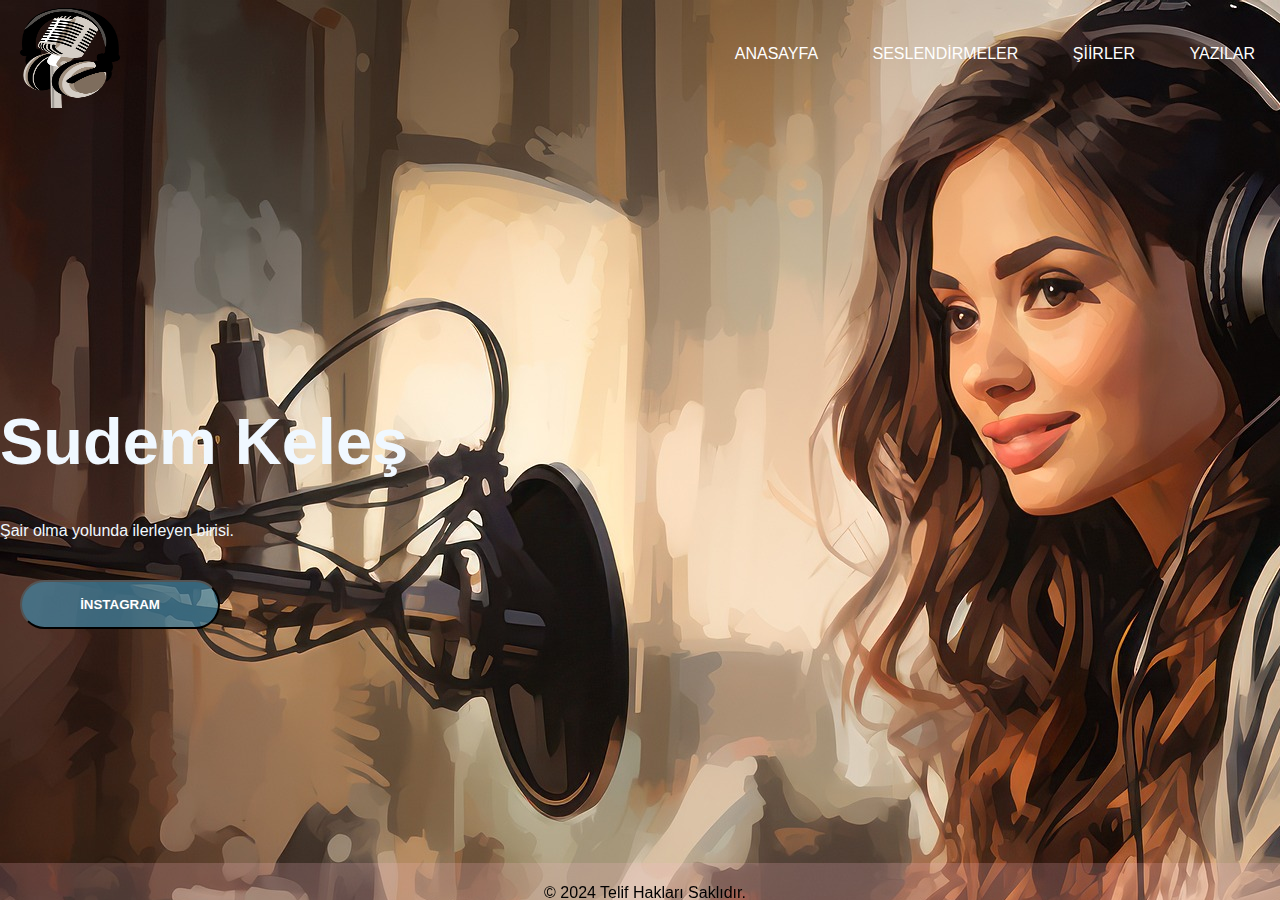
<file: index.html>
<!DOCTYPE html>
<html lang="en">
  <head>
    <meta charset="UTF-8" />
    <meta name="viewport" content="width=device-width, initial-scale=1.0" />
    <title>Anasayfa</title>
    <link
      href="https://cdn.jsdelivr.net/npm/bootstrap@5.3.0-alpha3/dist/css/bootstrap.min.css"
      rel="stylesheet"
      integrity="sha384-KK94CHFLLe+nY2dmCWGMq91rCGa5gtU4mk92HdvYe+M/SXH301p5ILy+dN9+nJOZ"
      crossorigin="anonymous"
    />

    <link rel="stylesheet" href="style.css" />
  </head>
  <body background="FOTOĞRAFLAR/2.arka plan.jpg">
    <div class="banner">
      <div class="navbar">
        <img src="FOTOĞRAFLAR/1.logo.png" alt="logo" style="margin-top:8px;margin-left:20px;" width="100" height="100" />
        <ul>
          <li><a href="index.html">ANASAYFA</a></li>
          <li><a href="seslendirmeler.html">SESLENDİRMELER</a></li>
          <li><a href="siirler.html">ŞİİRLER</a></li>
          <li><a href="yazilar.html">YAZILAR</a></li>
        </ul>
      </div>
      <div class="content">
        <h1>Sudem Keleş</h1>
        <p>Şair olma yolunda ilerleyen birisi.</p>
        <a href="https://images.app.goo.gl/BxnWoTzZ7bC2nv489"
          ><button type="button">İNSTAGRAM</button></a
        >
      </div>
    </div>
  </body>
  <footer class="telif">
    <p>&copy; 2024 Telif Hakları Saklıdır.</p>
  </footer>
</html>
</file>
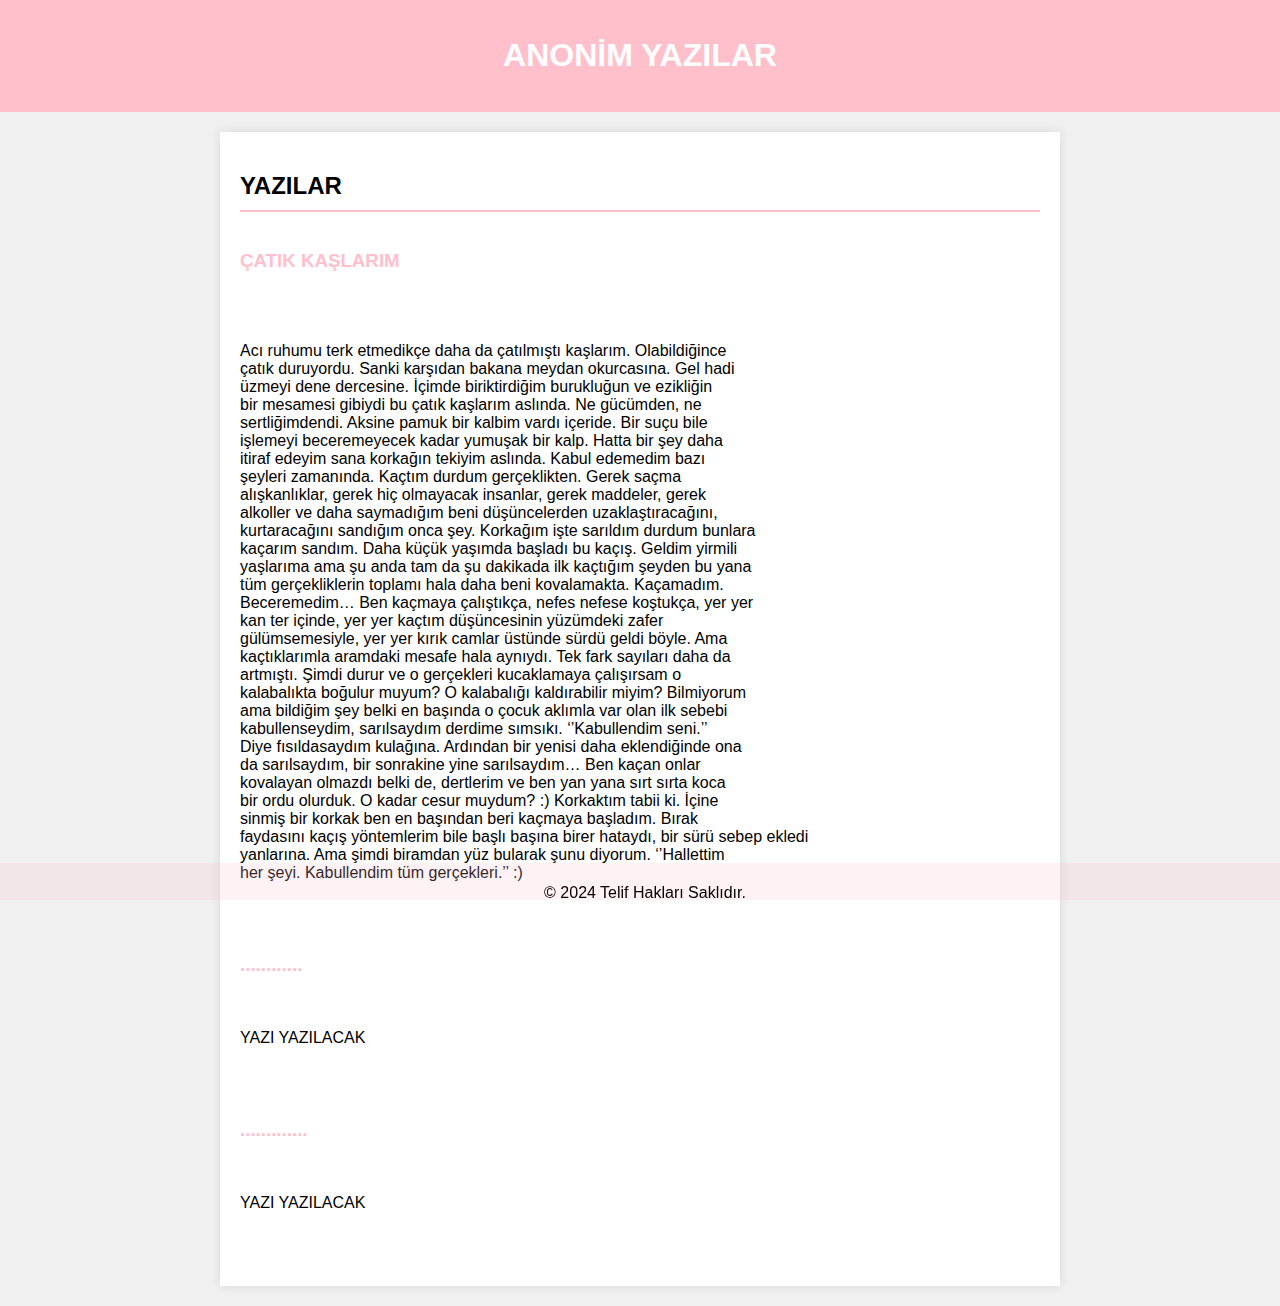
<file: anonim.html>
<!DOCTYPE html>
<html lang="en">
  <head>
    <meta charset="UTF-8" />
    <meta name="viewport" content="width=device-width, initial-scale=1.0" />
    <title>Document</title>
    <link rel="stylesheet" href="style.css" />
  </head>
  <body>
    <header>
      <h1>ANONİM YAZILAR</h1>
    </header>
    <div class="container">
      <h2>YAZILAR</h2>

      <div class="şiirsayfaları">
        <h3>ÇATIK KAŞLARIM</h3>
        <p>
          Acı ruhumu terk etmedikçe daha da çatılmıştı kaşlarım. Olabildiğince
          çatık duruyordu. Sanki karşıdan bakana meydan okurcasına. Gel hadi
          üzmeyi dene dercesine. İçimde biriktirdiğim burukluğun ve ezikliğin
          bir mesamesi gibiydi bu çatık kaşlarım aslında. Ne gücümden, ne
          sertliğimdendi. Aksine pamuk bir kalbim vardı içeride. Bir suçu bile
          işlemeyi beceremeyecek kadar yumuşak bir kalp. Hatta bir şey daha
          itiraf edeyim sana korkağın tekiyim aslında. Kabul edemedim bazı
          şeyleri zamanında. Kaçtım durdum gerçeklikten. Gerek saçma
          alışkanlıklar, gerek hiç olmayacak insanlar, gerek maddeler, gerek
          alkoller ve daha saymadığım beni düşüncelerden uzaklaştıracağını,
          kurtaracağını sandığım onca şey. Korkağım işte sarıldım durdum bunlara
          kaçarım sandım. Daha küçük yaşımda başladı bu kaçış. Geldim yirmili
          yaşlarıma ama şu anda tam da şu dakikada ilk kaçtığım şeyden bu yana
          tüm gerçekliklerin toplamı hala daha beni kovalamakta. Kaçamadım.
          Beceremedim… Ben kaçmaya çalıştıkça, nefes nefese koştukça, yer yer
          kan ter içinde, yer yer kaçtım düşüncesinin yüzümdeki zafer
          gülümsemesiyle, yer yer kırık camlar üstünde sürdü geldi böyle. Ama
          kaçtıklarımla aramdaki mesafe hala aynıydı. Tek fark sayıları daha da
          artmıştı. Şimdi durur ve o gerçekleri kucaklamaya çalışırsam o
          kalabalıkta boğulur muyum? O kalabalığı kaldırabilir miyim? Bilmiyorum
          ama bildiğim şey belki en başında o çocuk aklımla var olan ilk sebebi
          kabullenseydim, sarılsaydım derdime sımsıkı. ‘’Kabullendim seni.’’
          Diye fısıldasaydım kulağına. Ardından bir yenisi daha eklendiğinde ona
          da sarılsaydım, bir sonrakine yine sarılsaydım… Ben kaçan onlar
          kovalayan olmazdı belki de, dertlerim ve ben yan yana sırt sırta koca
          bir ordu olurduk. O kadar cesur muydum? :) Korkaktım tabii ki. İçine
          sinmiş bir korkak ben en başından beri kaçmaya başladım. Bırak
          faydasını kaçış yöntemlerim bile başlı başına birer hataydı, bir sürü sebep ekledi
          yanlarına. Ama şimdi biramdan yüz bularak şunu diyorum. ‘’Hallettim
          her şeyi. Kabullendim tüm gerçekleri.’’ :)
        </p>
      </div>

      <div class="şiirsayfaları">
        <h3>............</h3>
        <p>YAZI YAZILACAK</p>
      </div>

      <div class="şiirsayfaları">
        <h3>.............</h3>
        <p>YAZI YAZILACAK</p>
      </div>
    </div>
  </body>
  <footer class="telif">
    <p>&copy; 2024 Telif Hakları Saklıdır.</p>
  </footer>
</html>
</file>
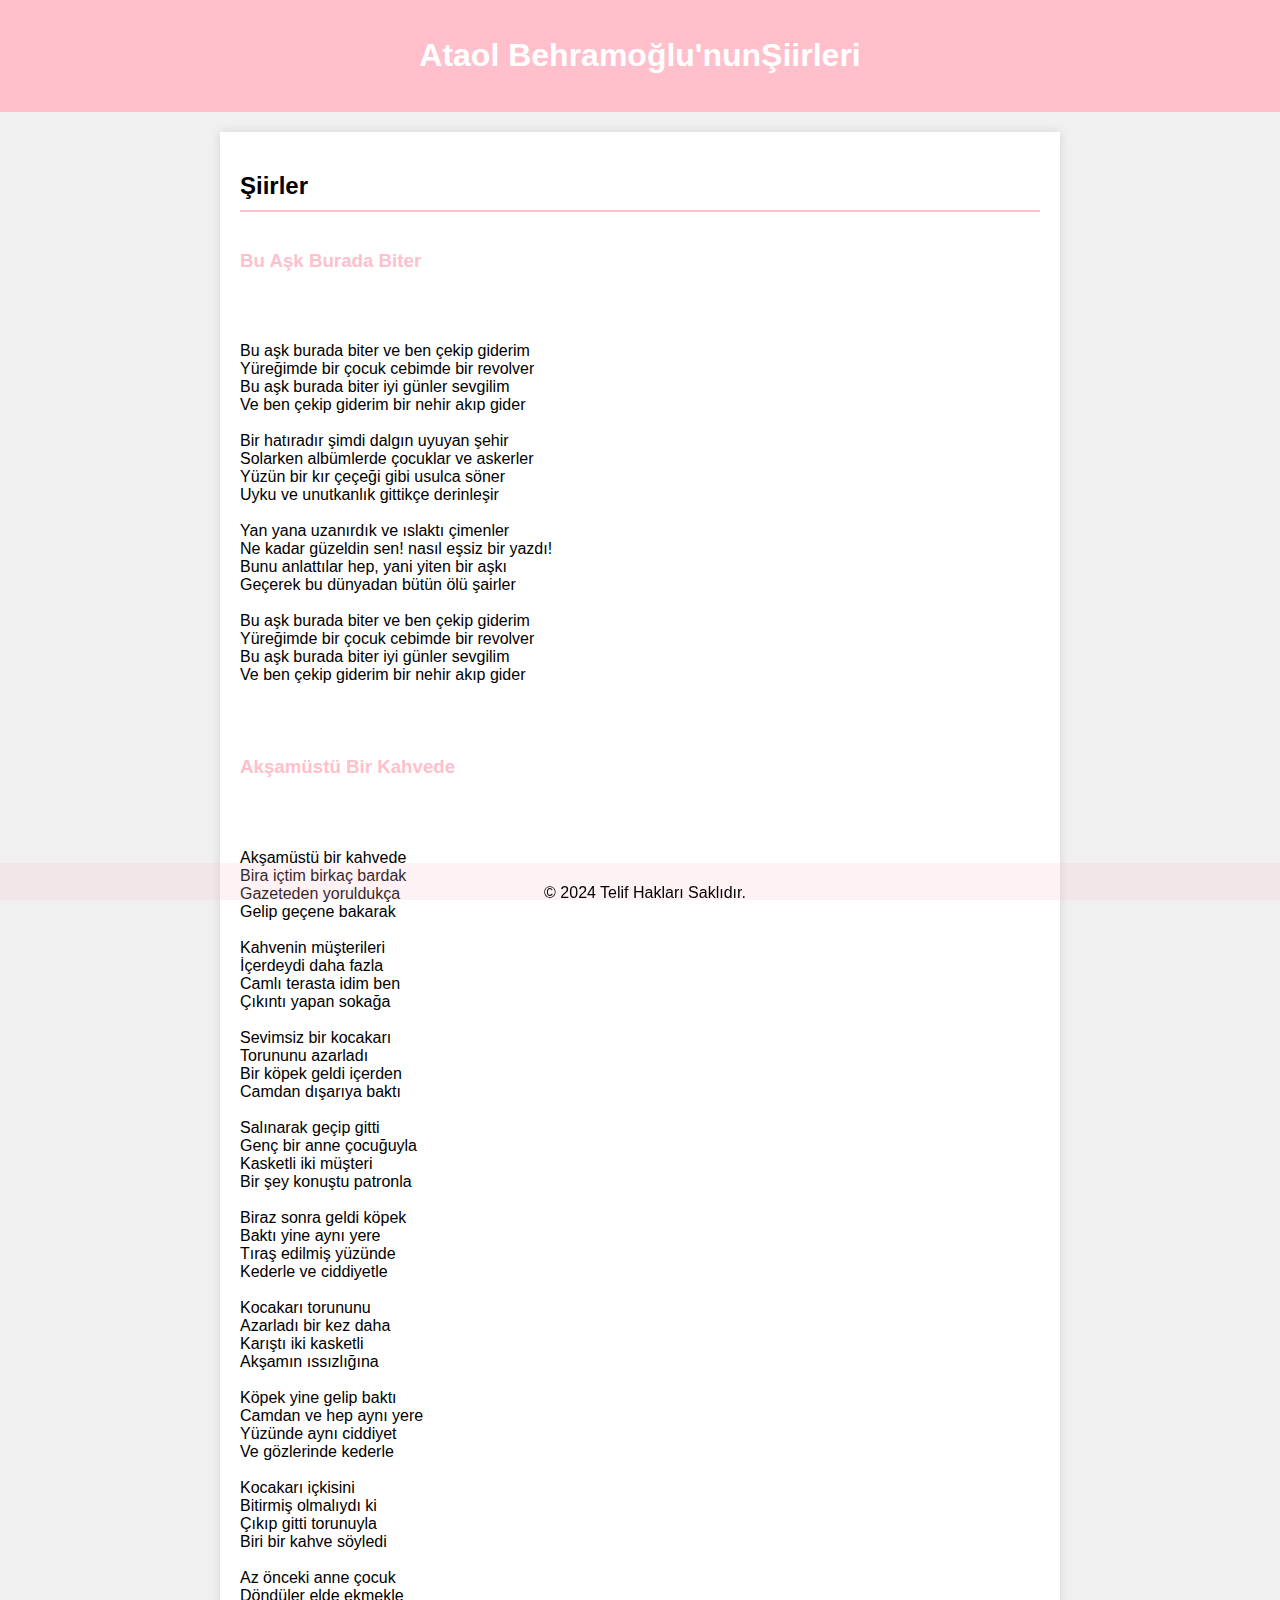
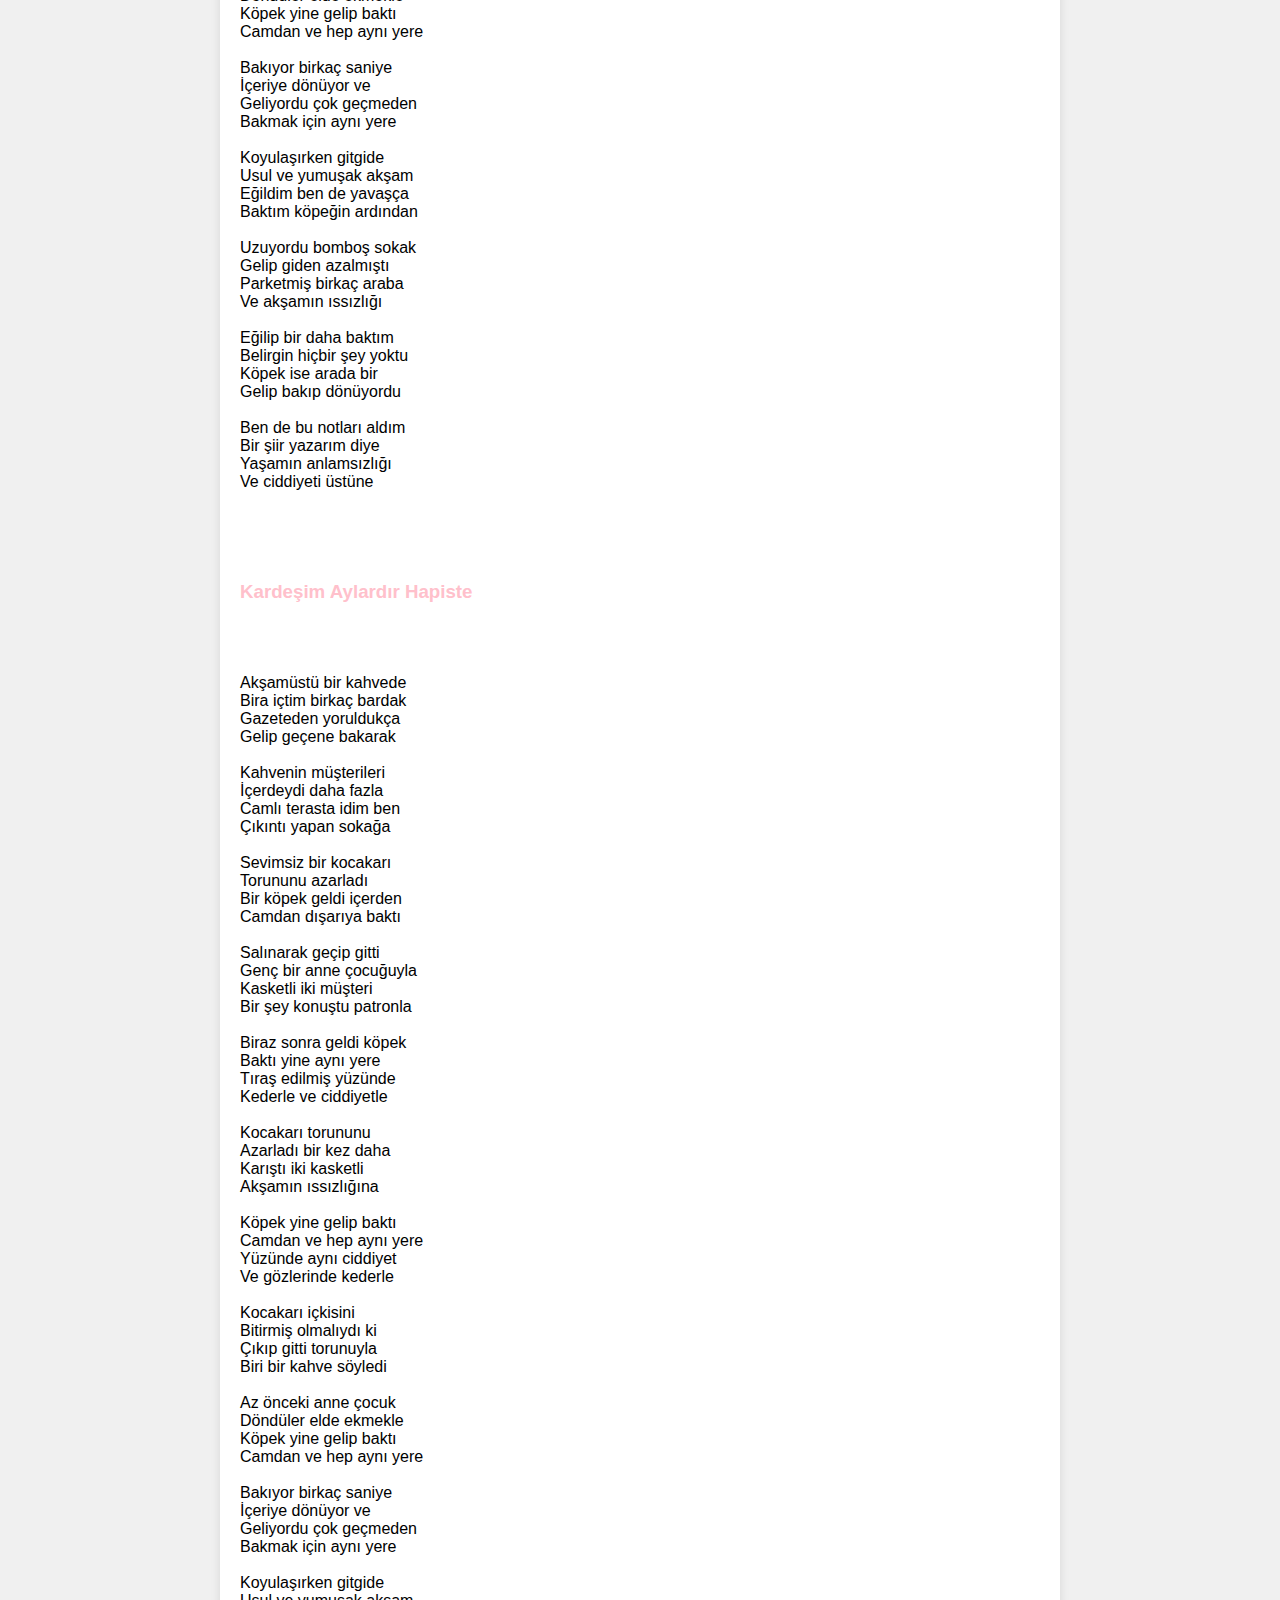
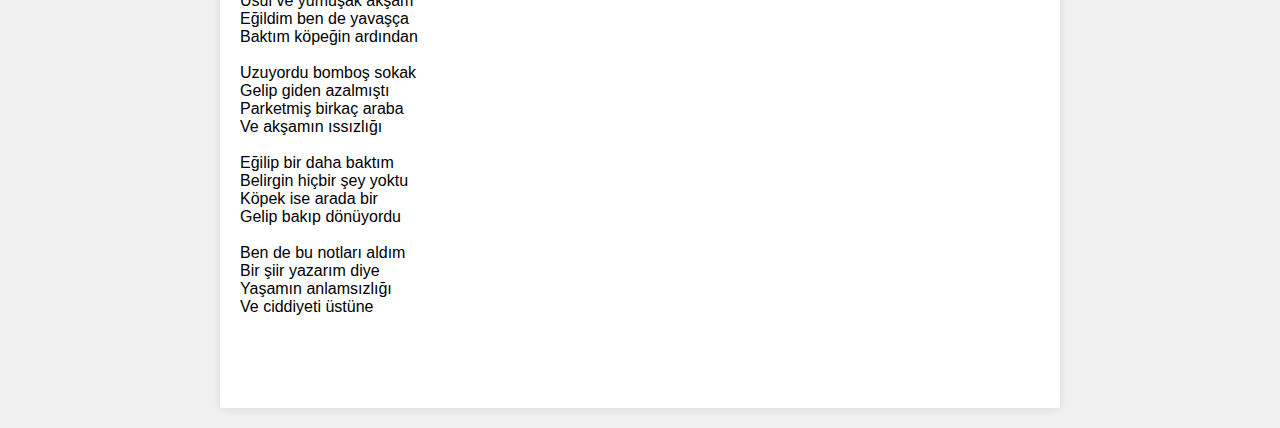
<file: ataolbehramoglu.html>
<!DOCTYPE html>
<html lang="tr">
<head>
    <meta charset="UTF-8">
    <meta name="viewport" content="width=device-width, initial-scale=1.0">
    <title>Ataol Behramoğlu</title>
    <link rel="stylesheet" href="style.css" />
</head>
<body>
    <header>
        <h1>Ataol Behramoğlu'nunŞiirleri</h1>
    </header>
    <div class="container">
        <h2>Şiirler</h2>
        
        <div class="şiirsayfaları">
            <h3>Bu Aşk Burada Biter</h3>
            <p>
                Bu aşk burada biter ve ben çekip giderim
                Yüreğimde bir çocuk cebimde bir revolver
                Bu aşk burada biter iyi günler sevgilim
                Ve ben çekip giderim bir nehir akıp gider
                
                Bir hatıradır şimdi dalgın uyuyan şehir
                Solarken albümlerde çocuklar ve askerler
                Yüzün bir kır çeçeği gibi usulca söner
                Uyku ve unutkanlık gittikçe derinleşir
                
                Yan yana uzanırdık ve ıslaktı çimenler
                Ne kadar güzeldin sen! nasıl eşsiz bir yazdı!
                Bunu anlattılar hep, yani yiten bir aşkı
                Geçerek bu dünyadan bütün ölü şairler
                
                Bu aşk burada biter ve ben çekip giderim
                Yüreğimde bir çocuk cebimde bir revolver
                Bu aşk burada biter iyi günler sevgilim
                Ve ben çekip giderim bir nehir akıp gider
            </p>
        </div>
        
        <div class="şiirsayfaları">
            <h3>Akşamüstü Bir Kahvede</h3>
            <p>
                Akşamüstü bir kahvede
Bira içtim birkaç bardak
Gazeteden yoruldukça
Gelip geçene bakarak

Kahvenin müşterileri
İçerdeydi daha fazla
Camlı terasta idim ben
Çıkıntı yapan sokağa

Sevimsiz bir kocakarı
Torununu azarladı
Bir köpek geldi içerden
Camdan dışarıya baktı

Salınarak geçip gitti
Genç bir anne çocuğuyla
Kasketli iki müşteri
Bir şey konuştu patronla

Biraz sonra geldi köpek
Baktı yine aynı yere
Tıraş edilmiş yüzünde
Kederle ve ciddiyetle

Kocakarı torununu
Azarladı bir kez daha
Karıştı iki kasketli
Akşamın ıssızlığına

Köpek yine gelip baktı
Camdan ve hep aynı yere
Yüzünde aynı ciddiyet
Ve gözlerinde kederle

Kocakarı içkisini
Bitirmiş olmalıydı ki
Çıkıp gitti torunuyla
Biri bir kahve söyledi

Az önceki anne çocuk
Döndüler elde ekmekle
Köpek yine gelip baktı
Camdan ve hep aynı yere

Bakıyor birkaç saniye
İçeriye dönüyor ve
Geliyordu çok geçmeden
Bakmak için aynı yere

Koyulaşırken gitgide
Usul ve yumuşak akşam
Eğildim ben de yavaşça
Baktım köpeğin ardından

Uzuyordu bomboş sokak
Gelip giden azalmıştı
Parketmiş birkaç araba
Ve akşamın ıssızlığı

Eğilip bir daha baktım
Belirgin hiçbir şey yoktu
Köpek ise arada bir
Gelip bakıp dönüyordu

Ben de bu notları aldım
Bir şiir yazarım diye
Yaşamın anlamsızlığı
Ve ciddiyeti üstüne

            </p>
        </div>

        <div class="şiirsayfaları">
            <h3>Kardeşim Aylardır Hapiste</h3>
            <p>
                Akşamüstü bir kahvede
Bira içtim birkaç bardak
Gazeteden yoruldukça
Gelip geçene bakarak

Kahvenin müşterileri
İçerdeydi daha fazla
Camlı terasta idim ben
Çıkıntı yapan sokağa

Sevimsiz bir kocakarı
Torununu azarladı
Bir köpek geldi içerden
Camdan dışarıya baktı

Salınarak geçip gitti
Genç bir anne çocuğuyla
Kasketli iki müşteri
Bir şey konuştu patronla

Biraz sonra geldi köpek
Baktı yine aynı yere
Tıraş edilmiş yüzünde
Kederle ve ciddiyetle

Kocakarı torununu
Azarladı bir kez daha
Karıştı iki kasketli
Akşamın ıssızlığına

Köpek yine gelip baktı
Camdan ve hep aynı yere
Yüzünde aynı ciddiyet
Ve gözlerinde kederle

Kocakarı içkisini
Bitirmiş olmalıydı ki
Çıkıp gitti torunuyla
Biri bir kahve söyledi

Az önceki anne çocuk
Döndüler elde ekmekle
Köpek yine gelip baktı
Camdan ve hep aynı yere

Bakıyor birkaç saniye
İçeriye dönüyor ve
Geliyordu çok geçmeden
Bakmak için aynı yere

Koyulaşırken gitgide
Usul ve yumuşak akşam
Eğildim ben de yavaşça
Baktım köpeğin ardından

Uzuyordu bomboş sokak
Gelip giden azalmıştı
Parketmiş birkaç araba
Ve akşamın ıssızlığı

Eğilip bir daha baktım
Belirgin hiçbir şey yoktu
Köpek ise arada bir
Gelip bakıp dönüyordu

Ben de bu notları aldım
Bir şiir yazarım diye
Yaşamın anlamsızlığı
Ve ciddiyeti üstüne

            </p>
        </div>

    </div>
</body>
<footer class="telif">
    <p>&copy; 2024 Telif Hakları Saklıdır.</p>
  </footer>
</html>
</file>
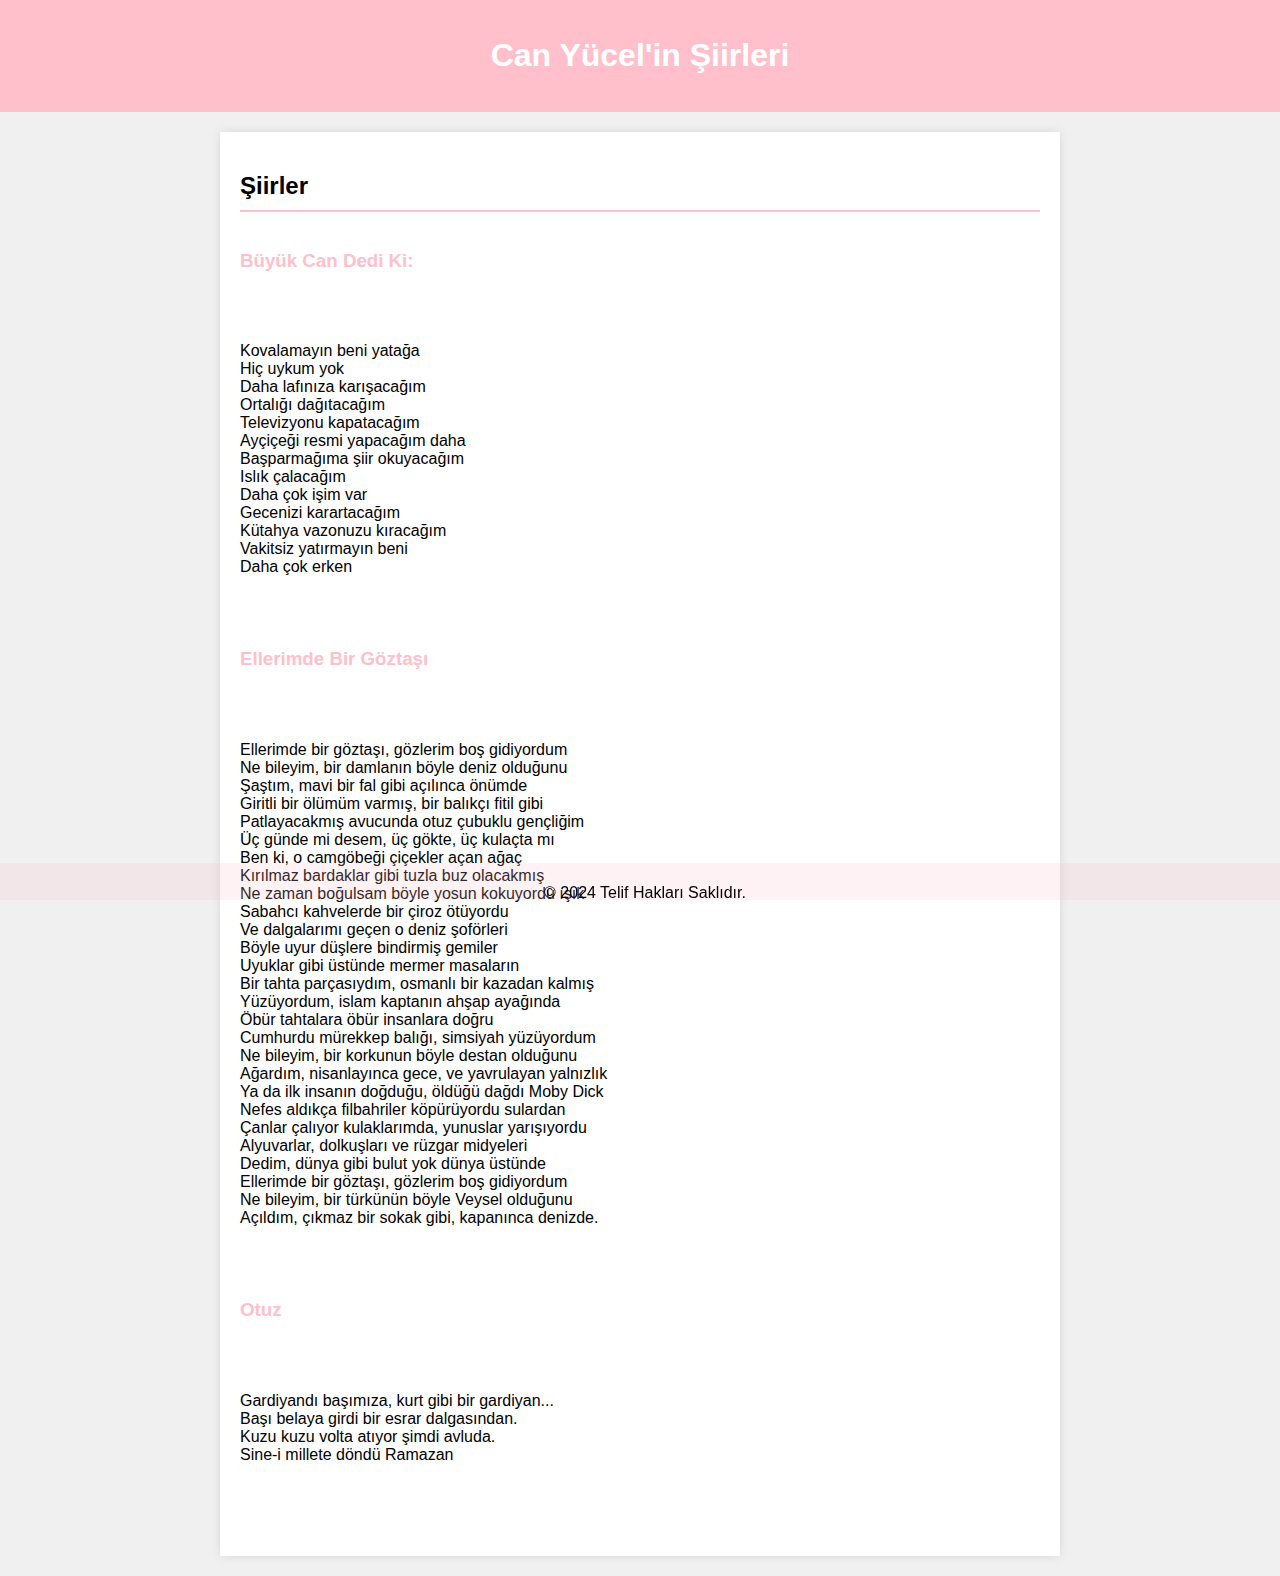
<file: canyucel.html>
<!DOCTYPE html>
<html lang="tr">
<head>
    <meta charset="UTF-8">
    <meta name="viewport" content="width=device-width, initial-scale=1.0">
    <title>Can Yücel</title>
    <link rel="stylesheet" href="style.css" />
</head>
<body>
    <header>
        <h1>Can Yücel'in Şiirleri</h1>
    </header>
    <div class="container">
        <h2>Şiirler</h2>
        
        <div class="şiirsayfaları">
            <h3>Büyük Can Dedi Ki:</h3>
            <p>
                Kovalamayın beni yatağa
Hiç uykum yok
Daha lafınıza karışacağım
Ortalığı dağıtacağım
Televizyonu kapatacağım
Ayçiçeği resmi yapacağım daha
Başparmağıma şiir okuyacağım
Islık çalacağım
Daha çok işim var
Gecenizi karartacağım
Kütahya vazonuzu kıracağım
Vakitsiz yatırmayın beni
Daha çok erken
            </p>
        </div>
        
        <div class="şiirsayfaları">
            <h3>Ellerimde Bir Göztaşı</h3>
            <p>
                Ellerimde bir göztaşı, gözlerim boş gidiyordum
Ne bileyim, bir damlanın böyle deniz olduğunu
Şaştım, mavi bir fal gibi açılınca önümde
Giritli bir ölümüm varmış, bir balıkçı fitil gibi
Patlayacakmış avucunda otuz çubuklu gençliğim
Üç günde mi desem, üç gökte, üç kulaçta mı
Ben ki, o camgöbeği çiçekler açan ağaç
Kırılmaz bardaklar gibi tuzla buz olacakmış
Ne zaman boğulsam böyle yosun kokuyordu ışık
Sabahcı kahvelerde bir çiroz ötüyordu
Ve dalgalarımı geçen o deniz şoförleri
Böyle uyur düşlere bindirmiş gemiler
Uyuklar gibi üstünde mermer masaların
Bir tahta parçasıydım, osmanlı bir kazadan kalmış
Yüzüyordum, islam kaptanın ahşap ayağında
Öbür tahtalara öbür insanlara doğru
Cumhurdu mürekkep balığı, simsiyah yüzüyordum
Ne bileyim, bir korkunun böyle destan olduğunu
Ağardım, nisanlayınca gece, ve yavrulayan yalnızlık
Ya da ilk insanın doğduğu, öldüğü dağdı Moby Dick
Nefes aldıkça filbahriler köpürüyordu sulardan
Çanlar çalıyor kulaklarımda, yunuslar yarışıyordu
Alyuvarlar, dolkuşları ve rüzgar midyeleri
Dedim, dünya gibi bulut yok dünya üstünde
Ellerimde bir göztaşı, gözlerim boş gidiyordum
Ne bileyim, bir türkünün böyle Veysel olduğunu
Açıldım, çıkmaz bir sokak gibi, kapanınca denizde.
            </p>
        </div>

        <div class="şiirsayfaları">
            <h3>Otuz</h3>
            <p>
                Gardiyandı başımıza, kurt gibi bir gardiyan...
Başı belaya girdi bir esrar dalgasından.
Kuzu kuzu volta atıyor şimdi avluda.
Sine-i millete döndü Ramazan

            </p>
        </div>

    </div>
</body>
<footer class="telif">
    <p>&copy; 2024 Telif Hakları Saklıdır.</p>
  </footer>
</html>
</file>
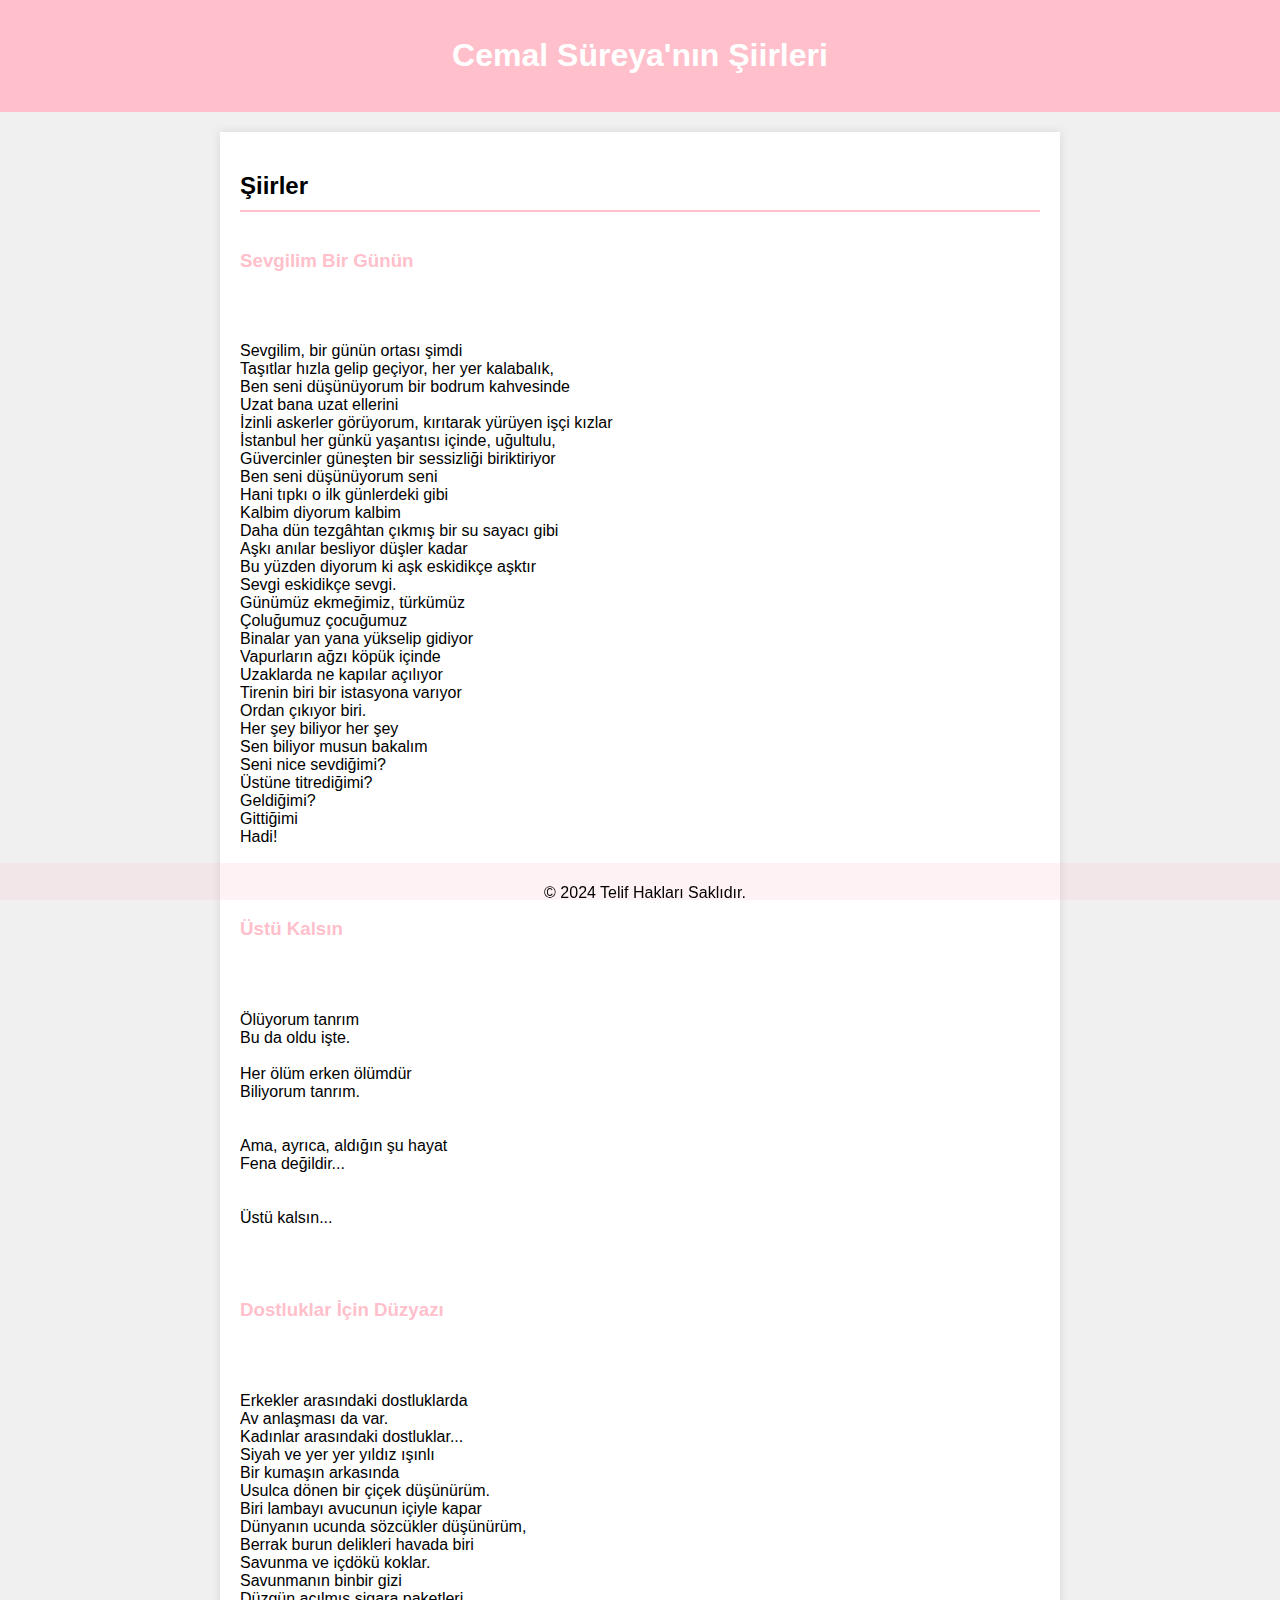
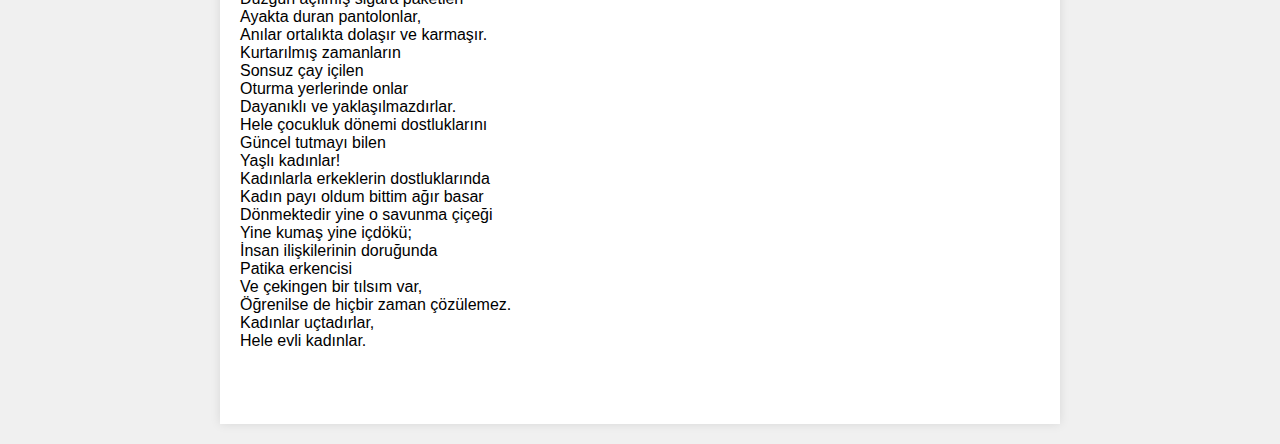
<file: cemalsureya.html>
<!DOCTYPE html>
<html lang="tr">
<head>
    <meta charset="UTF-8">
    <meta name="viewport" content="width=device-width, initial-scale=1.0">
    <title>Cemal Süreya</title>
    <link rel="stylesheet" href="style.css" />
</head>
<body>
    <header>
        <h1>Cemal Süreya'nın Şiirleri</h1>
    </header>
    <div class="container">
        <h2>Şiirler</h2>
        
        <div class="şiirsayfaları">
            <h3>Sevgilim Bir Günün</h3>
            <p>
                Sevgilim, bir günün ortası şimdi
Taşıtlar hızla gelip geçiyor, her yer kalabalık,
Ben seni düşünüyorum bir bodrum kahvesinde
Uzat bana uzat ellerini
İzinli askerler görüyorum, kırıtarak yürüyen işçi kızlar
İstanbul her günkü yaşantısı içinde, uğultulu,
Güvercinler güneşten bir sessizliği biriktiriyor
Ben seni düşünüyorum seni
Hani tıpkı o ilk günlerdeki gibi
Kalbim diyorum kalbim
Daha dün tezgâhtan çıkmış bir su sayacı gibi
Aşkı anılar besliyor düşler kadar
Bu yüzden diyorum ki aşk eskidikçe aşktır
Sevgi eskidikçe sevgi.
Günümüz ekmeğimiz, türkümüz
Çoluğumuz çocuğumuz
Binalar yan yana yükselip gidiyor
Vapurların ağzı köpük içinde
Uzaklarda ne kapılar açılıyor
Tirenin biri bir istasyona varıyor
Ordan çıkıyor biri.
Her şey biliyor her şey
Sen biliyor musun bakalım
Seni nice sevdiğimi?
Üstüne titrediğimi?
Geldiğimi?
Gittiğimi
Hadi!
            </p>
        </div>
        
        <div class="şiirsayfaları">
            <h3>Üstü Kalsın</h3>
            <p>
                Ölüyorum tanrım
Bu da oldu işte.
 
Her ölüm erken ölümdür
Biliyorum tanrım.


Ama, ayrıca, aldığın şu hayat
Fena değildir...


Üstü kalsın...
            </p>
        </div>

        <div class="şiirsayfaları">
            <h3>Dostluklar İçin Düzyazı</h3>
            <p>
                Erkekler arasındaki dostluklarda
                Av anlaşması da var.
                Kadınlar arasındaki dostluklar...
                Siyah ve yer yer yıldız ışınlı
                Bir kumaşın arkasında
                Usulca dönen bir çiçek düşünürüm.
                Biri lambayı avucunun içiyle kapar
                Dünyanın ucunda sözcükler düşünürüm,
                Berrak burun delikleri havada biri
                Savunma ve içdökü koklar.
                Savunmanın binbir gizi
                Düzgün açılmış sigara paketleri
                Ayakta duran pantolonlar,
                Anılar ortalıkta dolaşır ve karmaşır.
                Kurtarılmış zamanların
                Sonsuz çay içilen
                Oturma yerlerinde onlar
                Dayanıklı ve yaklaşılmazdırlar.
                Hele çocukluk dönemi dostluklarını
                Güncel tutmayı bilen
                Yaşlı kadınlar!
                Kadınlarla erkeklerin dostluklarında
                Kadın payı oldum bittim ağır basar
                Dönmektedir yine o savunma çiçeği
                Yine kumaş yine içdökü;
                İnsan ilişkilerinin doruğunda
                Patika erkencisi
                Ve çekingen bir tılsım var,
                Öğrenilse de hiçbir zaman çözülemez.
                Kadınlar uçtadırlar,
                Hele evli kadınlar.
            </p>
        </div>

    </div>
</body>
<footer class="telif">
    <p>&copy; 2024 Telif Hakları Saklıdır.</p>
  </footer>
</html>
</file>
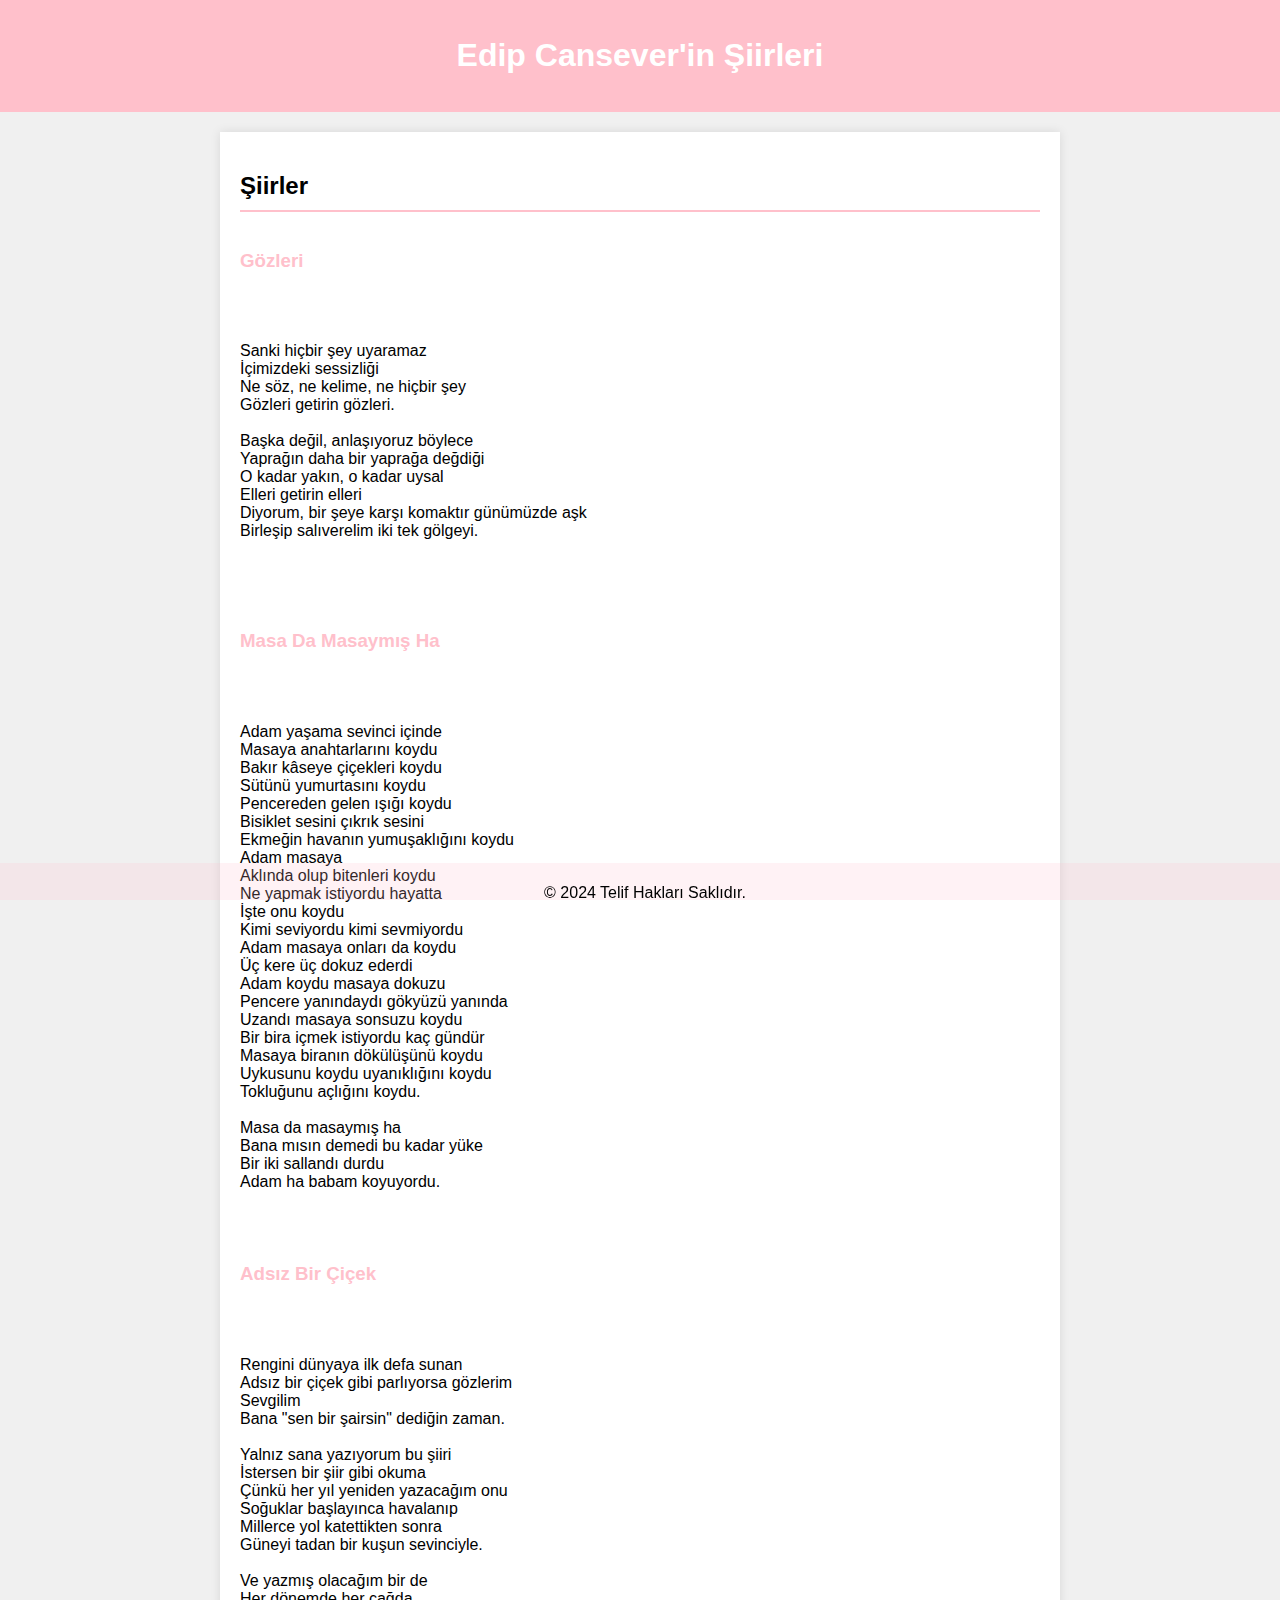
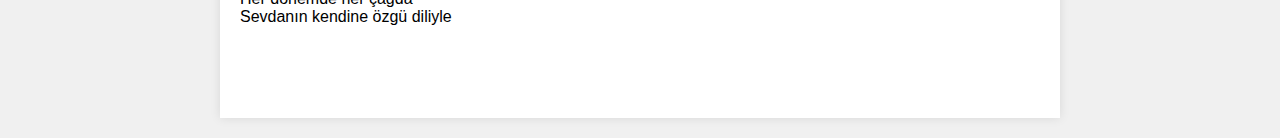
<file: edipcansever.html>
<!DOCTYPE html>
<html lang="tr">
<head>
    <meta charset="UTF-8">
    <meta name="viewport" content="width=device-width, initial-scale=1.0">
    <title>Edip Cansever</title>
    <link rel="stylesheet" href="style.css" />
</head>
<body>
    <header>
        <h1>Edip Cansever'in Şiirleri</h1>
    </header>
    <div class="container">
        <h2>Şiirler</h2>
        
        <div class="şiirsayfaları">
            <h3>Gözleri</h3>
            <p>
                Sanki hiçbir şey uyaramaz
                İçimizdeki sessizliği
                Ne söz, ne kelime, ne hiçbir şey
                Gözleri getirin gözleri.
                
                Başka değil, anlaşıyoruz böylece
                Yaprağın daha bir yaprağa değdiği
                O kadar yakın, o kadar uysal
                Elleri getirin elleri
                Diyorum, bir şeye karşı komaktır günümüzde aşk
                Birleşip salıverelim iki tek gölgeyi.
                
            </p>
        </div>
        
        <div class="şiirsayfaları">
            <h3>Masa Da Masaymış Ha</h3>
            <p>
                Adam yaşama sevinci içinde
                Masaya anahtarlarını koydu
                Bakır kâseye çiçekleri koydu
                Sütünü yumurtasını koydu
                Pencereden gelen ışığı koydu
                Bisiklet sesini çıkrık sesini
                Ekmeğin havanın yumuşaklığını koydu
                Adam masaya
                Aklında olup bitenleri koydu
                Ne yapmak istiyordu hayatta
                İşte onu koydu
                Kimi seviyordu kimi sevmiyordu
                Adam masaya onları da koydu
                Üç kere üç dokuz ederdi
                Adam koydu masaya dokuzu
                Pencere yanındaydı gökyüzü yanında
                Uzandı masaya sonsuzu koydu
                Bir bira içmek istiyordu kaç gündür
                Masaya biranın dökülüşünü koydu
                Uykusunu koydu uyanıklığını koydu
                Tokluğunu açlığını koydu.
                
                Masa da masaymış ha
                Bana mısın demedi bu kadar yüke
                Bir iki sallandı durdu
                Adam ha babam koyuyordu.
            </p>
        </div>

        <div class="şiirsayfaları">
            <h3>Adsız Bir Çiçek</h3>
            <p>
                Rengini dünyaya ilk defa sunan
                Adsız bir çiçek gibi parlıyorsa gözlerim
                Sevgilim
                Bana "sen bir şairsin" dediğin zaman.
                
                Yalnız sana yazıyorum bu şiiri
                İstersen bir şiir gibi okuma
                Çünkü her yıl yeniden yazacağım onu
                Soğuklar başlayınca havalanıp
                Millerce yol katettikten sonra
                Güneyi tadan bir kuşun sevinciyle.
                
                Ve yazmış olacağım bir de
                Her dönemde her çağda
                Sevdanın kendine özgü diliyle
                
            </p>
        </div>

    </div>
</body>
<footer class="telif">
    <p>&copy; 2024 Telif Hakları Saklıdır.</p>
  </footer>
</html>
</file>
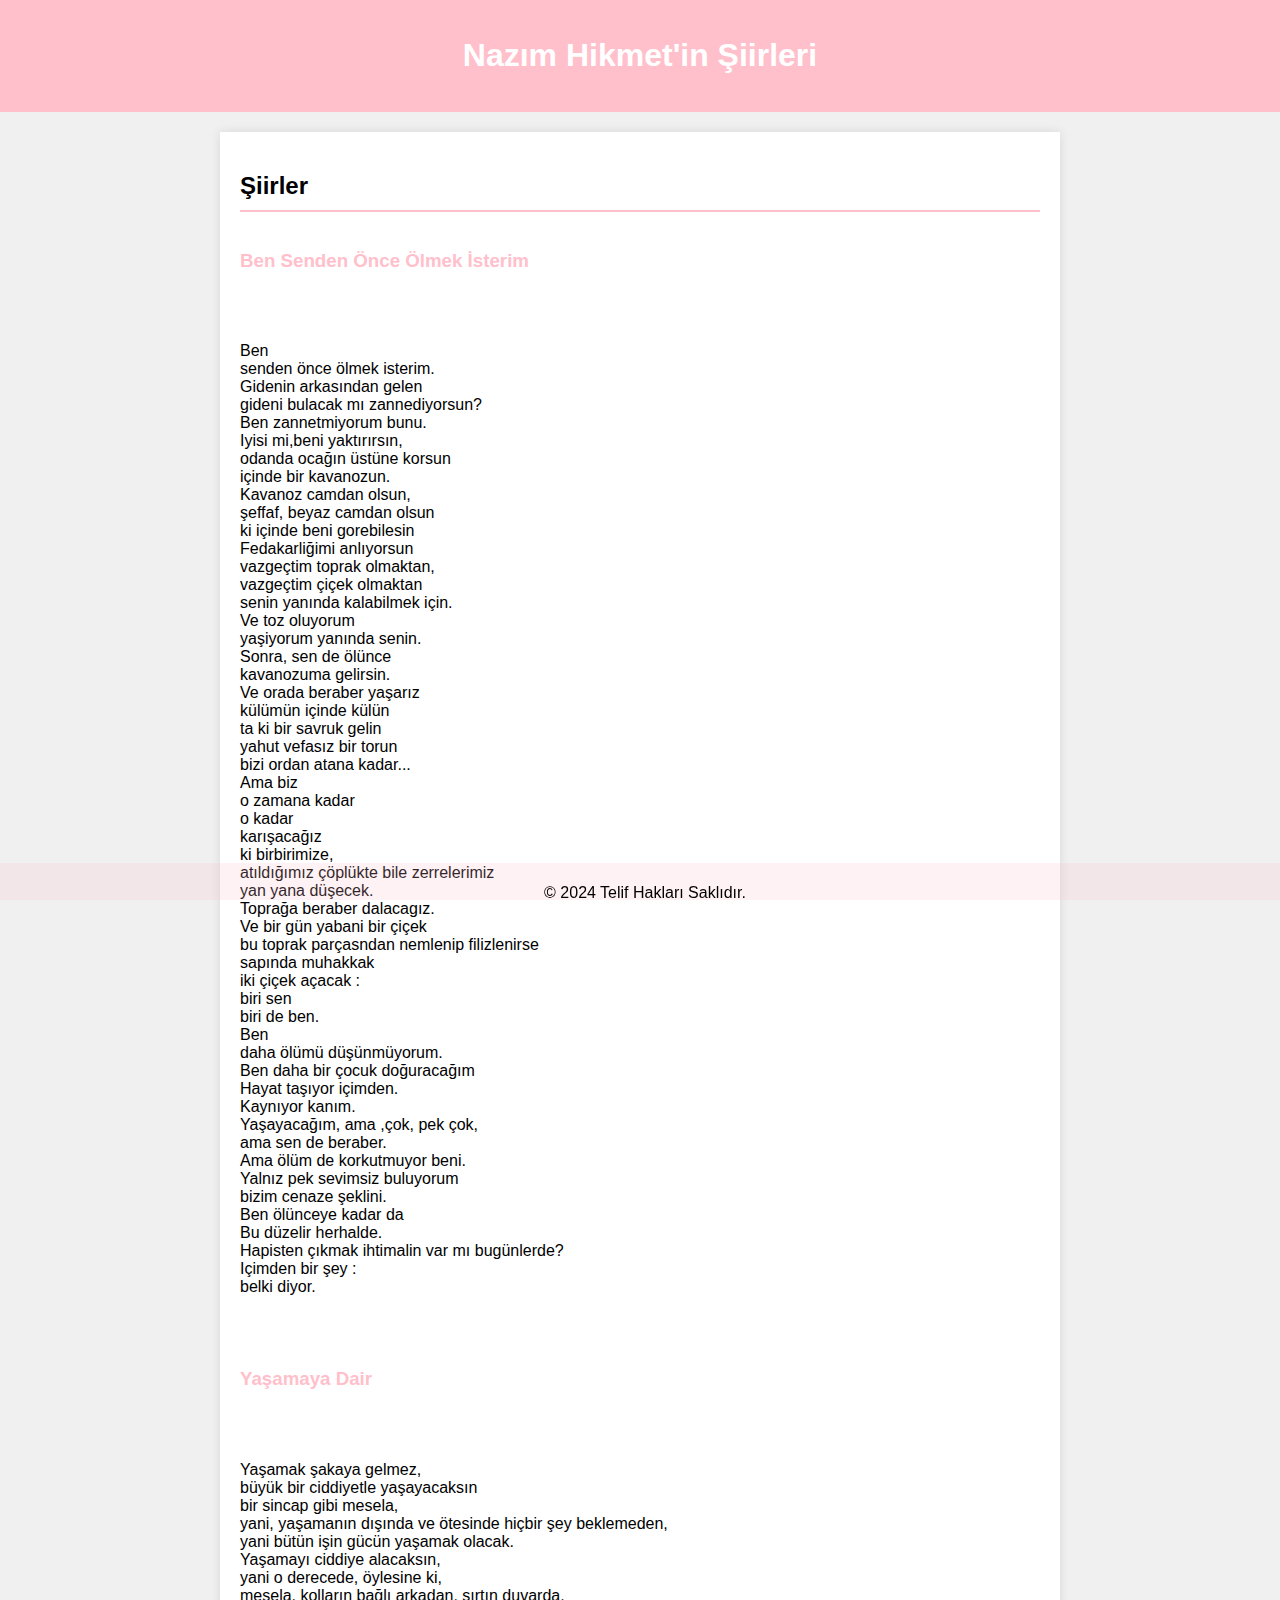
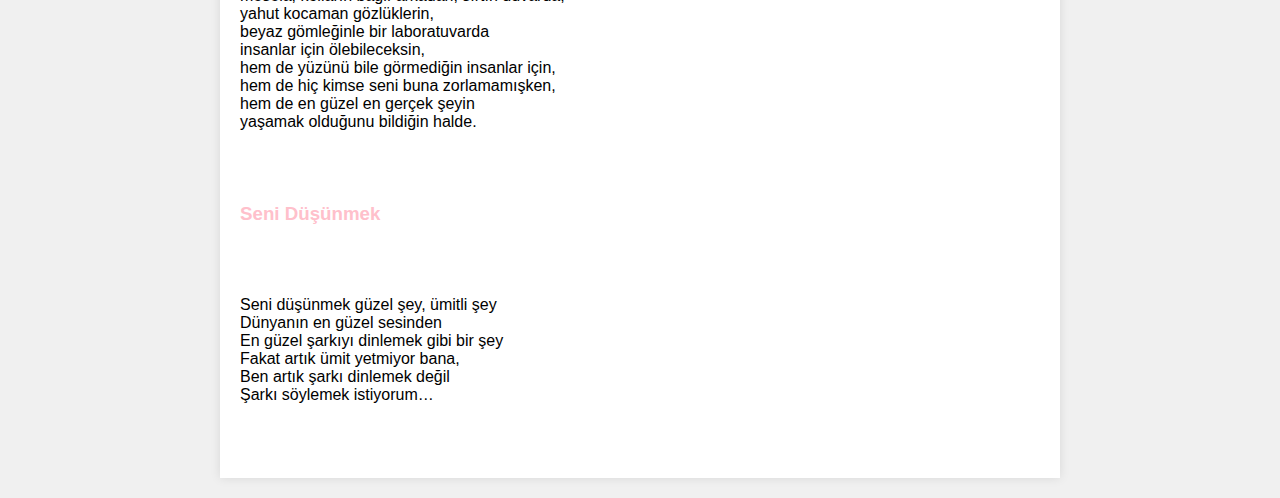
<file: nazimhikmet.html>
<!DOCTYPE html>
<html lang="tr">
<head>
    <meta charset="UTF-8">
    <meta name="viewport" content="width=device-width, initial-scale=1.0">
    <title>Nazım Hikmet</title>
    <link rel="stylesheet" href="style.css" />
</head>
<body>
    <header>
        <h1>Nazım Hikmet'in Şiirleri</h1>
    </header>
    <div class="container">
        <h2>Şiirler</h2>
        
        <div class="şiirsayfaları">
            <h3>Ben Senden Önce Ölmek İsterim</h3>
            <p>
                Ben
                senden önce ölmek isterim.
                Gidenin arkasından gelen
                gideni bulacak mı zannediyorsun?
                Ben zannetmiyorum bunu.
                Iyisi mi,beni yaktırırsın,
                odanda ocağın üstüne korsun
                içinde bir kavanozun.
                Kavanoz camdan olsun,
                şeffaf, beyaz camdan olsun
                ki içinde beni gorebilesin
                Fedakarliğimi anlıyorsun
                vazgeçtim toprak olmaktan,
                vazgeçtim çiçek olmaktan
                senin yanında kalabilmek için.
                Ve toz oluyorum
                yaşiyorum yanında senin.
                Sonra, sen de ölünce
                kavanozuma gelirsin.
                Ve orada beraber yaşarız
                külümün içinde külün
                ta ki bir savruk gelin
                yahut vefasız bir torun
                bizi ordan atana kadar...
                Ama biz
                o zamana kadar
                o kadar
                karışacağız
                ki birbirimize,
                atıldığımız çöplükte bile zerrelerimiz
                yan yana düşecek.
                Toprağa beraber dalacagız.
                Ve bir gün yabani bir çiçek
                bu toprak parçasndan nemlenip filizlenirse
                sapında muhakkak
                iki çiçek açacak :
                biri sen
                biri de ben.
                Ben
                daha ölümü düşünmüyorum.
                Ben daha bir çocuk doğuracağım
                Hayat taşıyor içimden.
                Kaynıyor kanım.
                Yaşayacağım, ama ,çok, pek çok,
                ama sen de beraber.
                Ama ölüm de korkutmuyor beni.
                Yalnız pek sevimsiz buluyorum
                bizim cenaze şeklini.
                Ben ölünceye kadar da
                Bu düzelir herhalde.
                Hapisten çıkmak ihtimalin var mı bugünlerde?
                Içimden bir şey :
                belki diyor.
            </p>
        </div>
        
        <div class="şiirsayfaları">
            <h3>Yaşamaya Dair</h3>
            <p>
                Yaşamak şakaya gelmez,
                büyük bir ciddiyetle yaşayacaksın
                                        bir sincap gibi mesela,
                yani, yaşamanın dışında ve ötesinde hiçbir şey beklemeden,
                                           yani bütün işin gücün yaşamak olacak.
                Yaşamayı ciddiye alacaksın,
                yani o derecede, öylesine ki,
                mesela, kolların bağlı arkadan, sırtın duvarda,
                yahut kocaman gözlüklerin,
                                            beyaz gömleğinle bir laboratuvarda
                                                          insanlar için ölebileceksin,
                                           hem de yüzünü bile görmediğin insanlar için,
                                          hem de hiç kimse seni buna zorlamamışken,
                                         hem de en güzel en gerçek şeyin
                                                       yaşamak olduğunu bildiğin halde.
            </p>
        </div>

        <div class="şiirsayfaları">
            <h3>Seni Düşünmek</h3>
            <p>
                Seni düşünmek güzel şey, ümitli şey
                Dünyanın en güzel sesinden
                En güzel şarkıyı dinlemek gibi bir şey
                Fakat artık ümit yetmiyor bana,
                Ben artık şarkı dinlemek değil
                Şarkı söylemek istiyorum…
            </p>
        </div>
    </div>
</body>
<footer class="telif">
    <p>&copy; 2024 Telif Hakları Saklıdır.</p>
  </footer>
</html>
</file>
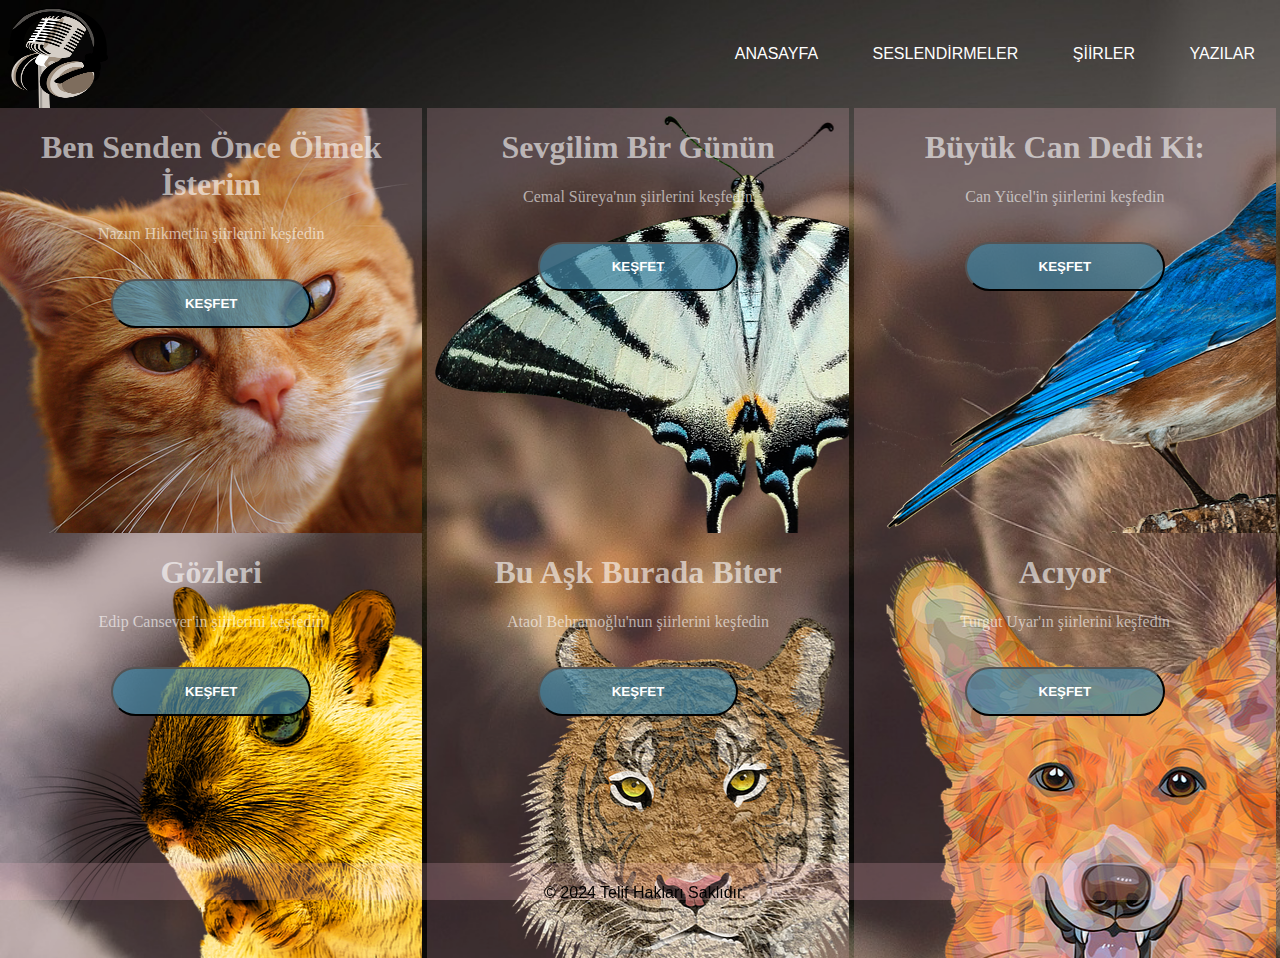
<file: siirler.html>
<!DOCTYPE html>
<html lang="en">

<head>
  <meta charset="UTF-8"/>
  <meta name="viewport" content="width=device-width, initial-scale=1.0"/>
  <title>Şiirler</title>
  <link href="https://cdn.jsdelivr.net/npm/bootstrap@5.3.0-alpha3/dist/css/bootstrap.min.css" rel="stylesheet"
    integrity="sha384-KK94CHFLLe+nY2dmCWGMq91rCGa5gtU4mk92HdvYe+M/SXH301p5ILy+dN9+nJOZ" crossorigin="anonymous">
  <link rel="stylesheet" href="style.css"/>
</head>

<body class="kediler container-fluid" background="FOTOĞRAFLAR/kedi.jpg">
  <div class="banner">
    <div class="navbar">
      <img src="FOTOĞRAFLAR/1.logo.png" alt="logo" style="margin-top:8px;margin-left:8px;" width="100" height="100" />
      <ul>
        <li><a href="index.html">ANASAYFA</a></li>
        <li><a href="seslendirmeler.html">SESLENDİRMELER</a></li>
        <li><a href="siirler.html">ŞİİRLER</a></li>
        <li><a href="yazilar.html">YAZILAR</a></li>
      </ul>
    </div>
  </div>
  <div class="container-fluid">
    <div class="kutu şiirlerbuton">
      <h1 class="şiir">Ben Senden Önce Ölmek İsterim</h1>
      <p class="şiir">Nazım Hikmet'in şiirlerini keşfedin</p>
      <a href="nazimhikmet.html"><button>KEŞFET</button></a>
    </div>
    <div class="kutu1 şiirlerbuton">
      <h1 class="şiir">Sevgilim Bir Günün</h1>
      <p class="şiir">Cemal Süreya'nın şiirlerini keşfedin</p>
      <a href="cemalsureya.html"><button >KEŞFET</button></a>
    </div>
    <div class="kutu2 şiirlerbuton">
      <h1 class="şiir">Büyük Can Dedi Ki:</h1>
      <p class="şiir">Can Yücel'in şiirlerini keşfedin</p>
      <a href="canyucel.html"><button>KEŞFET</button></a>
    </div>
      <div class="kutu3 şiirlerbuton">
        <h1 class="şiir">Gözleri</h1>
        <p class="şiir">Edip Cansever'in şiirlerini keşfedin</p>
        <a href="edipcansever.html"><button>KEŞFET</button></a>
      </div>
      <div class="kutu4 şiirlerbuton">
        <h1 class="şiir">Bu Aşk Burada Biter</h1>
        <p class="şiir">Ataol Behramoğlu'nun şiirlerini keşfedin</p>
        <a href="ataolbehramoglu.html"><button >KEŞFET</button></a>
      </div>
      <div class="kutu5 şiirlerbuton">
        <h1 class="şiir">Acıyor</h1>
        <p class="şiir">Turgut Uyar'ın şiirlerini keşfedin</p>
        <a href="turgutuyar.html"><button>KEŞFET</button></a>
  </div>
</body>
<footer class="telif">
    <p>&copy; 2024 Telif Hakları Saklıdır.</p>
  </footer>
</html>
</file>
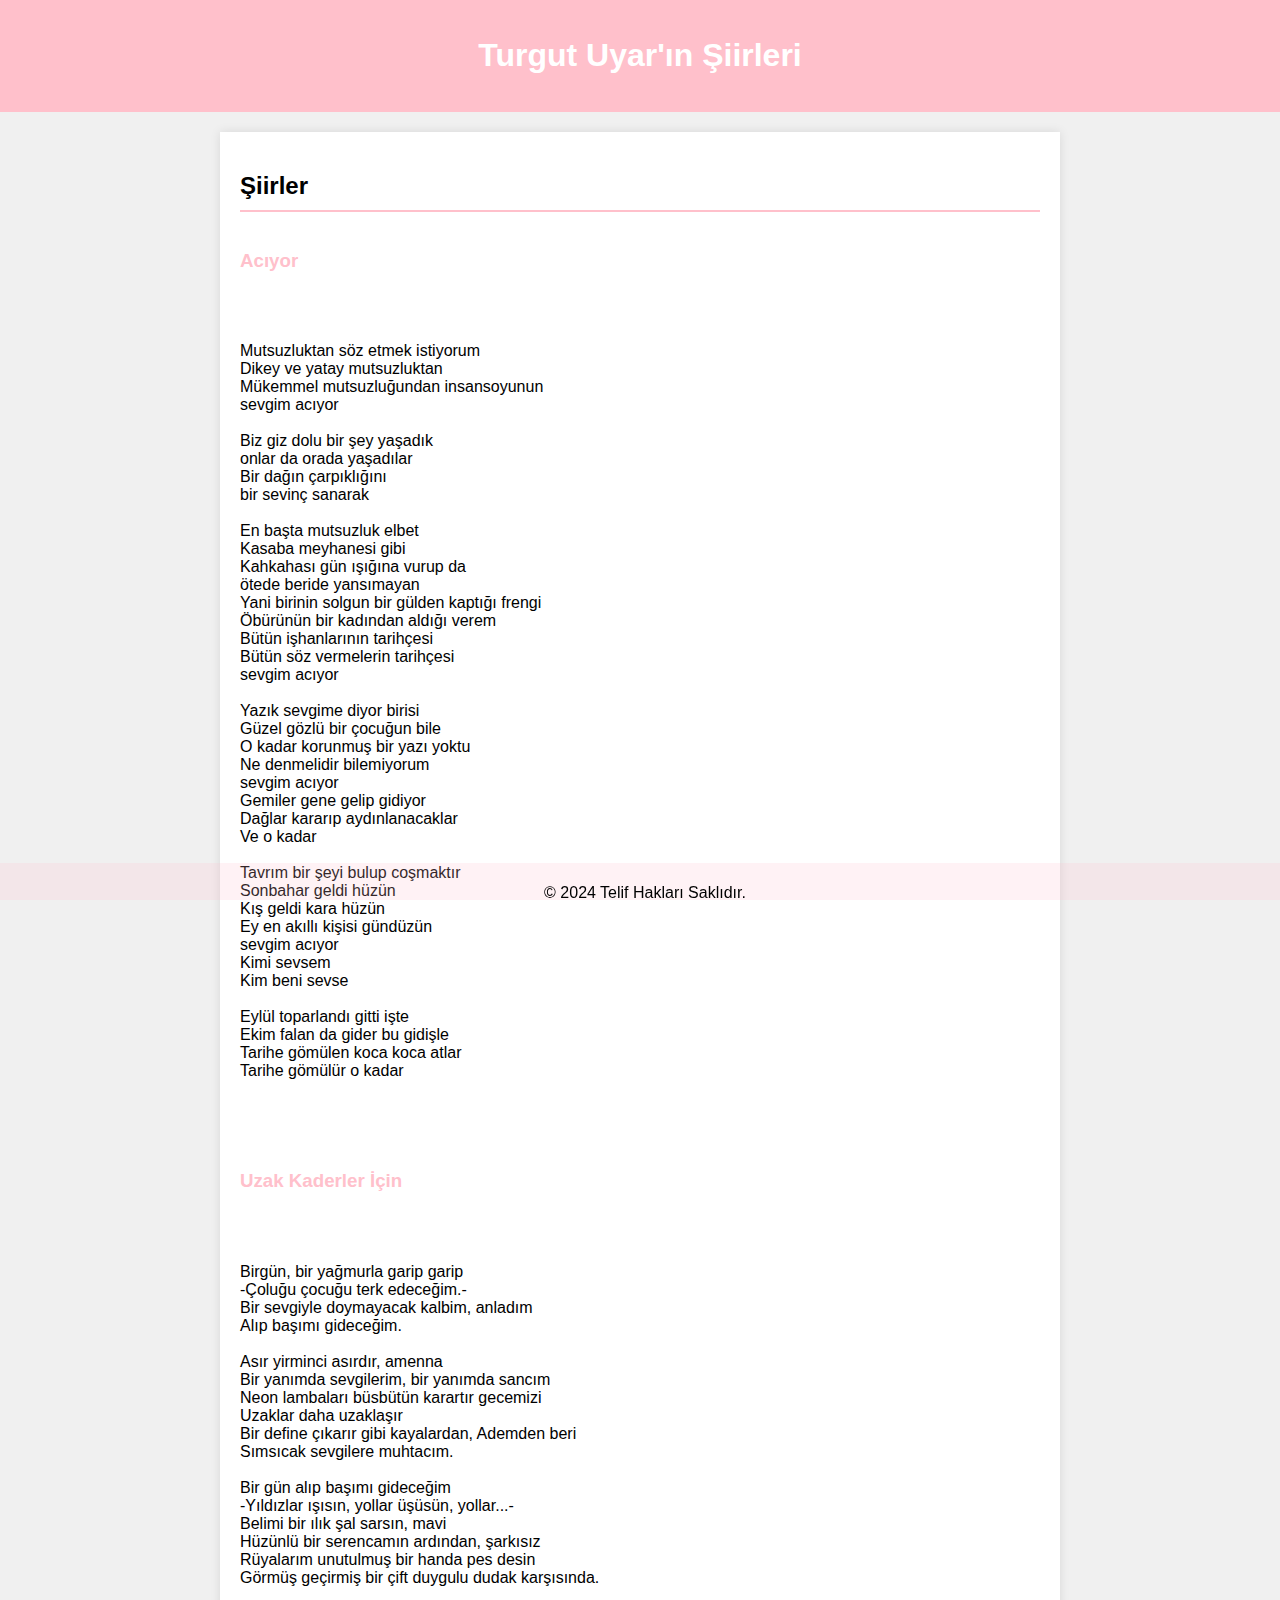
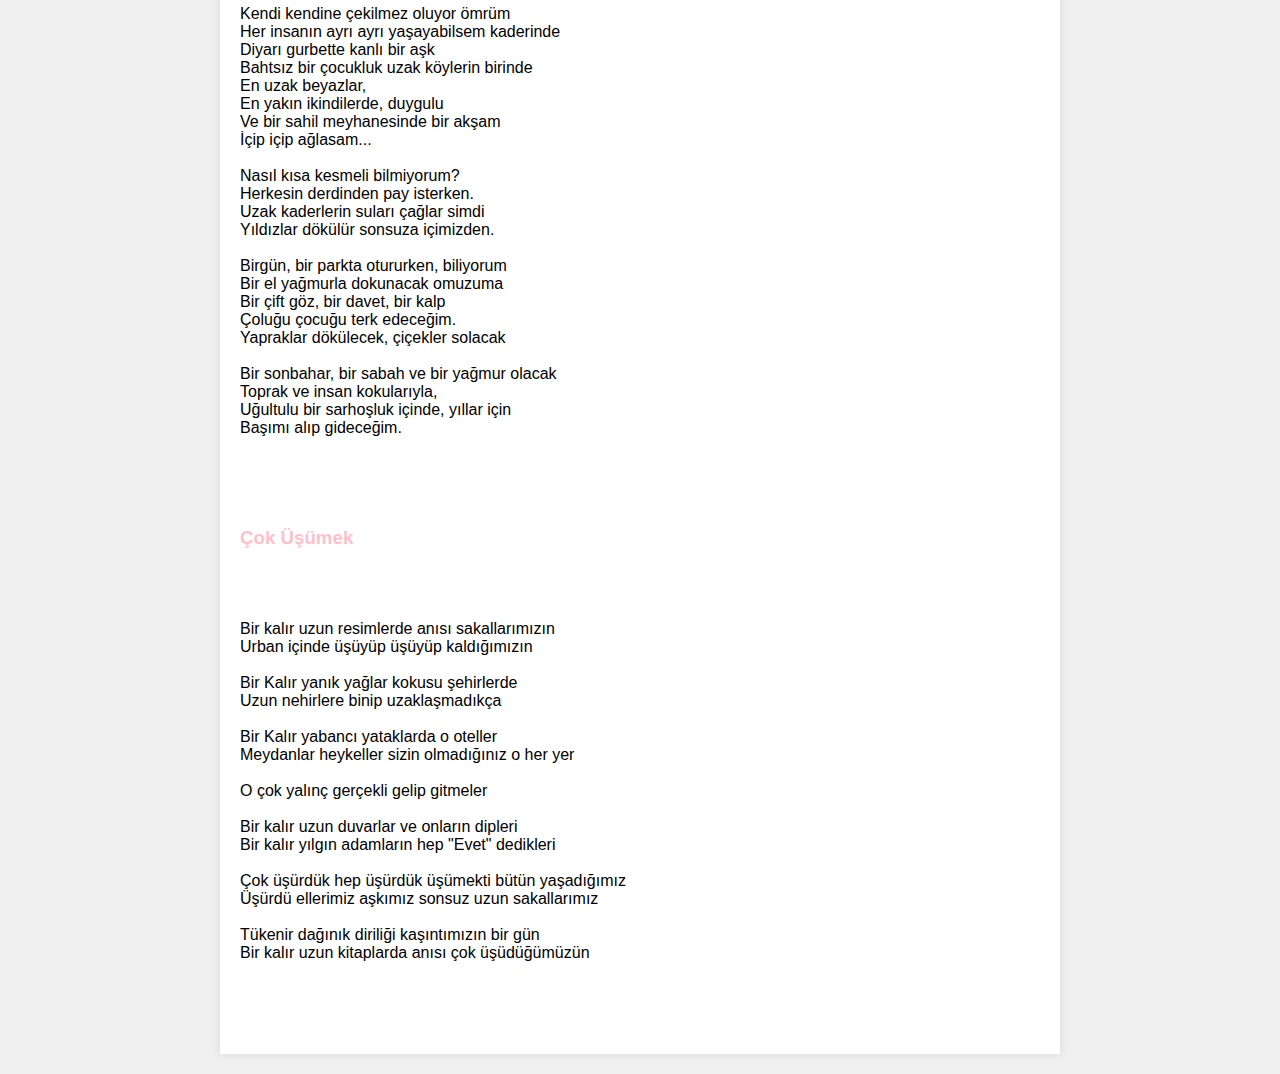
<file: turgutuyar.html>
<!DOCTYPE html>
<html lang="tr">
<head>
    <meta charset="UTF-8">
    <meta name="viewport" content="width=device-width, initial-scale=1.0">
    <title>Turgut Uyar</title>
    <link rel="stylesheet" href="style.css" />
</head>
<body>
    <header>
        <h1>Turgut Uyar'ın Şiirleri</h1>
    </header>
    <div class="container">
        <h2>Şiirler</h2>
        
        <div class="şiirsayfaları">
            <h3>Acıyor</h3>
            <p>
                Mutsuzluktan söz etmek istiyorum
                Dikey ve yatay mutsuzluktan
                Mükemmel mutsuzluğundan insansoyunun
                sevgim acıyor
                
                Biz giz dolu bir şey yaşadık
                onlar da orada yaşadılar
                Bir dağın çarpıklığını
                bir sevinç sanarak
                
                En başta mutsuzluk elbet
                Kasaba meyhanesi gibi
                Kahkahası gün ışığına vurup da
                ötede beride yansımayan
                Yani birinin solgun bir gülden kaptığı frengi
                Öbürünün bir kadından aldığı verem
                Bütün işhanlarının tarihçesi
                Bütün söz vermelerin tarihçesi
                sevgim acıyor
                
                Yazık sevgime diyor birisi
                Güzel gözlü bir çocuğun bile
                O kadar korunmuş bir yazı yoktu
                Ne denmelidir bilemiyorum
                sevgim acıyor
                Gemiler gene gelip gidiyor
                Dağlar kararıp aydınlanacaklar
                Ve o kadar
                
                Tavrım bir şeyi bulup coşmaktır
                Sonbahar geldi hüzün
                Kış geldi kara hüzün
                Ey en akıllı kişisi gündüzün
                sevgim acıyor
                Kimi sevsem
                Kim beni sevse
                
                Eylül toparlandı gitti işte
                Ekim falan da gider bu gidişle
                Tarihe gömülen koca koca atlar
                Tarihe gömülür o kadar
                
            </p>
        </div>
        
        <div class="şiirsayfaları">
            <h3>Uzak Kaderler İçin</h3>
            <p>
                Birgün, bir yağmurla garip garip
-Çoluğu çocuğu terk edeceğim.-
Bir sevgiyle doymayacak kalbim, anladım
Alıp başımı gideceğim.

Asır yirminci asırdır, amenna
Bir yanımda sevgilerim, bir yanımda sancım
Neon lambaları büsbütün karartır gecemizi
Uzaklar daha uzaklaşır
Bir define çıkarır gibi kayalardan, Ademden beri
Sımsıcak sevgilere muhtacım.

Bir gün alıp başımı gideceğim
-Yıldızlar ışısın, yollar üşüsün, yollar...-
Belimi bir ılık şal sarsın, mavi
Hüzünlü bir serencamın ardından, şarkısız
Rüyalarım unutulmuş bir handa pes desin
Görmüş geçirmiş bir çift duygulu dudak karşısında.

Kendi kendine çekilmez oluyor ömrüm
Her insanın ayrı ayrı yaşayabilsem kaderinde
Diyarı gurbette kanlı bir aşk
Bahtsız bir çocukluk uzak köylerin birinde
En uzak beyazlar,
En yakın ikindilerde, duygulu
Ve bir sahil meyhanesinde bir akşam
İçip içip ağlasam...

Nasıl kısa kesmeli bilmiyorum?
Herkesin derdinden pay isterken.
Uzak kaderlerin suları çağlar simdi
Yıldızlar dökülür sonsuza içimizden.

Birgün, bir parkta otururken, biliyorum
Bir el yağmurla dokunacak omuzuma
Bir çift göz, bir davet, bir kalp
Çoluğu çocuğu terk edeceğim.
Yapraklar dökülecek, çiçekler solacak

Bir sonbahar, bir sabah ve bir yağmur olacak
Toprak ve insan kokularıyla,
Uğultulu bir sarhoşluk içinde, yıllar için
Başımı alıp gideceğim.

            </p>
        </div>

        <div class="şiirsayfaları">
            <h3>Çok Üşümek</h3>
            <p>
                Bir kalır uzun resimlerde anısı sakallarımızın
                Urban içinde üşüyüp üşüyüp kaldığımızın
                
                Bir Kalır yanık yağlar kokusu şehirlerde
                Uzun nehirlere binip uzaklaşmadıkça
                
                Bir Kalır yabancı yataklarda o oteller
                Meydanlar heykeller sizin olmadığınız o her yer
                
                O çok yalınç gerçekli gelip gitmeler
                
                Bir kalır uzun duvarlar ve onların dipleri
                Bir kalır yılgın adamların hep "Evet" dedikleri
                
                Çok üşürdük hep üşürdük üşümekti bütün yaşadığımız
                Üşürdü ellerimiz aşkımız sonsuz uzun sakallarımız
                
                Tükenir dağınık diriliği kaşıntımızın bir gün
                Bir kalır uzun kitaplarda anısı çok üşüdüğümüzün
                
            </p>
        </div>

    </div>
</body>
<footer class="telif">
    <p>&copy; 2024 Telif Hakları Saklıdır.</p>
  </footer>

</html>
</file>
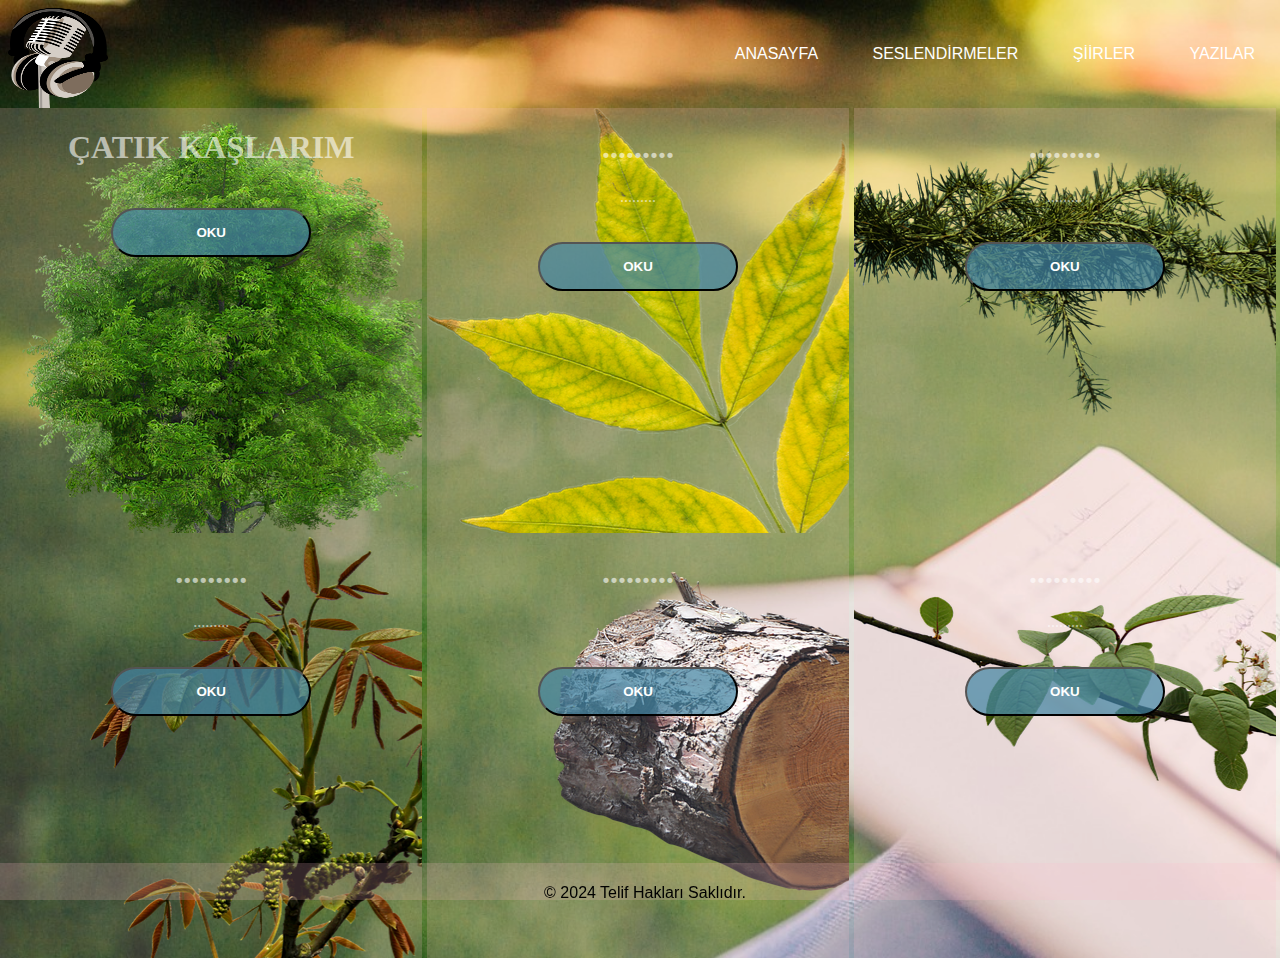
<file: yazilar.html>
<!DOCTYPE html>
<html lang="en">
<head>
    <meta charset="UTF-8">
    <meta name="viewport" content="width=device-width, initial-scale=1.0">
    <title>Yazılar</title>
    <link href="https://cdn.jsdelivr.net/npm/bootstrap@5.3.0-alpha3/dist/css/bootstrap.min.css" rel="stylesheet"
    integrity="sha384-KK94CHFLLe+nY2dmCWGMq91rCGa5gtU4mk92HdvYe+M/SXH301p5ILy+dN9+nJOZ" crossorigin="anonymous">
    <link rel="stylesheet" href="style.css">
</head>
<body class="kediler container-fluid" background="FOTOĞRAFLAR/writing-923882_1920.jpg">
<div class="banner">
    <div class="navbar">
      <img src="FOTOĞRAFLAR/1.logo.png" alt="logo" style="margin-top:8px;margin-left:8px;" width="100" height="100" />
      <ul>
        <li><a href="index.html">ANASAYFA</a></li>
        <li><a href="seslendirmeler.html">SESLENDİRMELER</a></li>
        <li><a href="siirler.html">ŞİİRLER</a></li>
        <li><a href="yazilar.html">YAZILAR</a></li>
      </ul>
    </div>
    <div class="container-fluid">
        <div class="yazılarkutu şiirlerbuton">
          <h1 class="şiir">ÇATIK KAŞLARIM</h1>
          <p class="şiir"></p>
          <a href="anonim.html"><button>OKU</button></a>
        </div>
        <div class="yazılarkutu1 şiirlerbuton">
          <h1 class="şiir">.........</h1>
          <p class="şiir">.........</p>
          <a href="cemalsureya.html"><button >OKU</button></a>
        </div>
        <div class="yazılarkutu2 şiirlerbuton">
          <h1 class="şiir">.........</h1>
          <p class="şiir">.........</p>
          <a href="canyucel.html"><button>OKU</button></a>
        </div>
          <div class="yazılarkutu3 şiirlerbuton">
            <h1 class="şiir">.........</h1>
            <p class="şiir">.........</p>
            <a href="edipcansever.html"><button>OKU</button></a>
          </div>
          <div class="yazılarkutu4 şiirlerbuton">
            <h1 class="şiir">.........</h1>
            <p class="şiir">.........</p>
            <a href="ataolbehramoglu.html"><button>OKU</button></a>
          </div>
          <div class="yazılarkutu5 şiirlerbuton">
            <h1 class="şiir">.........</h1>
            <p class="şiir">.........</p>
            <a href="turgutuyar.html"><button>OKU</button></a>
      </div>
</body>
<footer class="telif">
  <p>&copy; 2024 Telif Hakları Saklıdır.</p>
</footer>
</html>
</file>
<file: style.css>
* {
  font-family: sans-serif;
}

.navbar {
  display: flex;
  width: 100%;
  margin: auto;
  pad: 32px 0;
  align-items: center;
  justify-content: space-between;
}
.logo {
  cursor: pointer;
  border-radius: 50%;
}
.navbar ul li {
  list-style-type: none;
  display: inline-block;
  margin: 0 25px;
}
.navbar ul li a {
  text-decoration: none;
  color: #ffff;
}
.content {
  width: 100%;
  position: absolute;
  top: 40%;
  color: aliceblue;
}
.content h1 {
  font-size: 65px;
}
.content p {
  margin: 20px auto;
}
button {
  width: 200px;
  padding: 15px 0;
  border-radius: 35px;
  margin: 20px;
  text-align: center;
  color: #ffff;
  cursor: pointer;
  font-weight: 600;
  background-color: rgba(66, 133, 164, 0.721);
}
button:hover {
  color: black;
  transition: 1s;
}

.can {
  display: block;
  margin-left: auto;
  margin-right: auto;
}
.yazı {
  text-align: center;
  border: 1px solid black;
  background: rgba(255, 192, 203, 0.2);
  padding-top: 50px;
  padding-right: 30px;
  padding-bottom: 50px;
  padding-left: 80px;
}
.Nazım {
  text-align: center;
}

.kutu {
  height: 425px;
  width: 33%;
  background-color: rgba(255, 192, 203, 0.2);
  background-image: url(FOTOĞRAFLAR/kedi-1.png.png);
  background-repeat: no-repeat;
  display: inline-block;
  vertical-align: top;
}
.kutu1 {
  height: 425px;
  width: 33%;
  background-color: rgba(255, 192, 203, 0.2);
  background-image: url(FOTOĞRAFLAR/butterfly-1602726_640.png);
  background-repeat: no-repeat;
  display: inline-block;
  vertical-align: top;
}
.kutu2 {
  height: 425px;
  width: 33%;
  background-color: rgba(255, 192, 203, 0.2);
  background-image: url(FOTOĞRAFLAR/bird-1232416_640.png);
  background-repeat: no-repeat;
  display: inline-block;
  vertical-align: top;
}
.kutu3 {
  height: 425px;
  width: 33%;
  background-color: rgba(255, 192, 203, 0.2);
  background-image: url(FOTOĞRAFLAR/rat-1392812_640.png);
  background-repeat: no-repeat;
  display: inline-block;
  vertical-align: top;
}
.kutu4 {
  height: 425px;
  width: 33%;
  background-color: rgba(255, 192, 203, 0.2);
  background-image: url(FOTOĞRAFLAR/tiger-3289665_640.png);
  background-repeat: no-repeat;
  display: inline-block;
  vertical-align: top;
}
.kutu5 {
  height: 425px;
  width: 33%;
  background-color: rgba(255, 192, 203, 0.2);
  background-image: url(FOTOĞRAFLAR/color-dogs-3274248_640.png);
  background-repeat: no-repeat;
  display: inline-block;
  vertical-align: top;
}

.kediler {
  background-repeat: no-repeat;
  display: inline-block;
  background-size: 2300px;
}
.şiir {
  text-align: center;
  font-family: "Times New Roman", Times, serif;
  color: rgba(255, 255, 255, 0.596);
}
.şiirlerbuton {
  text-align: center
}
::-webkit-scrollbar {
  opacity: 0, 2;
  width: 15px;
}
::-webkit-scrollbar-thumb {
  background-color: pink;
  border-radius: 10px;
}

body {
  font-family: Arial, sans-serif;
  background-color: #f0f0f0;
  margin: 0;
  padding: 0;
}
header {
  background-color: pink;
  color: white;
  text-align: center;
  padding: 1em 0;
}
.container {
  max-width: 800px;
  margin: 20px auto;
  padding: 20px;
  background-color: white;
  box-shadow: 0 0 10px rgba(0, 0, 0, 0.1);
}
h2 {
  border-bottom: 2px solid pink;
  padding-bottom: 10px;
}
.şiirsayfaları {
  margin-bottom: 20px;
}
.şiirsayfaları h3 {
  margin-top: 0;
  color: pink;
}
.şiirsayfaları {
  white-space: pre-line;
}

.yazılarkutu{
    height: 425px;
    width: 33%;
    background-color: rgba(255, 192, 203, 0.2);
    background-image: url(FOTOĞRAFLAR/tree-2515748_640.png);
    background-repeat: no-repeat;
    display: inline-block;
    vertical-align: top;
}
.yazılarkutu1{
  height: 425px;
  width: 33%;
  background-color: rgba(255, 192, 203, 0.2);
  background-image: url(FOTOĞRAFLAR/autumn-1008520_640.png);
  background-repeat: no-repeat;
  display: inline-block;
  vertical-align: top;
}
.yazılarkutu2{
  height: 425px;
  width: 33%;
  background-color: rgba(255, 192, 203, 0.2);
  background-image: url(FOTOĞRAFLAR/fir-2740412_640.png);
  background-repeat: no-repeat;
  display: inline-block;
  vertical-align: top;
}
.yazılarkutu3{
  height: 425px;
  width: 33%;
  background-color: rgba(255, 192, 203, 0.2);
  background-image: url(FOTOĞRAFLAR/png-1342119_640.png);
  background-repeat: no-repeat;
  display: inline-block;
  vertical-align: top;
}
.yazılarkutu4{
  height: 425px;
  width: 33%;
  background-color: rgba(255, 192, 203, 0.2);
  background-image: url(FOTOĞRAFLAR/png-2653383_640.png);
  background-repeat: no-repeat;
  display: inline-block;
  vertical-align: top;
}
.yazılarkutu5{
  height: 425px;
  width: 33%;
  background-color: rgba(255, 192, 203, 0.2);
  background-image: url(FOTOĞRAFLAR/png-1342117_640.png);
  background-repeat: no-repeat;
  display: inline-block;
  vertical-align: top;
}
.telif{
  text-align: center;
  padding: 5px;
  background-color: rgba(255, 192, 203, 0.2);
  position: fixed;
  bottom: 0;
  width: 100%;
  height: 3%;
}
</file>
